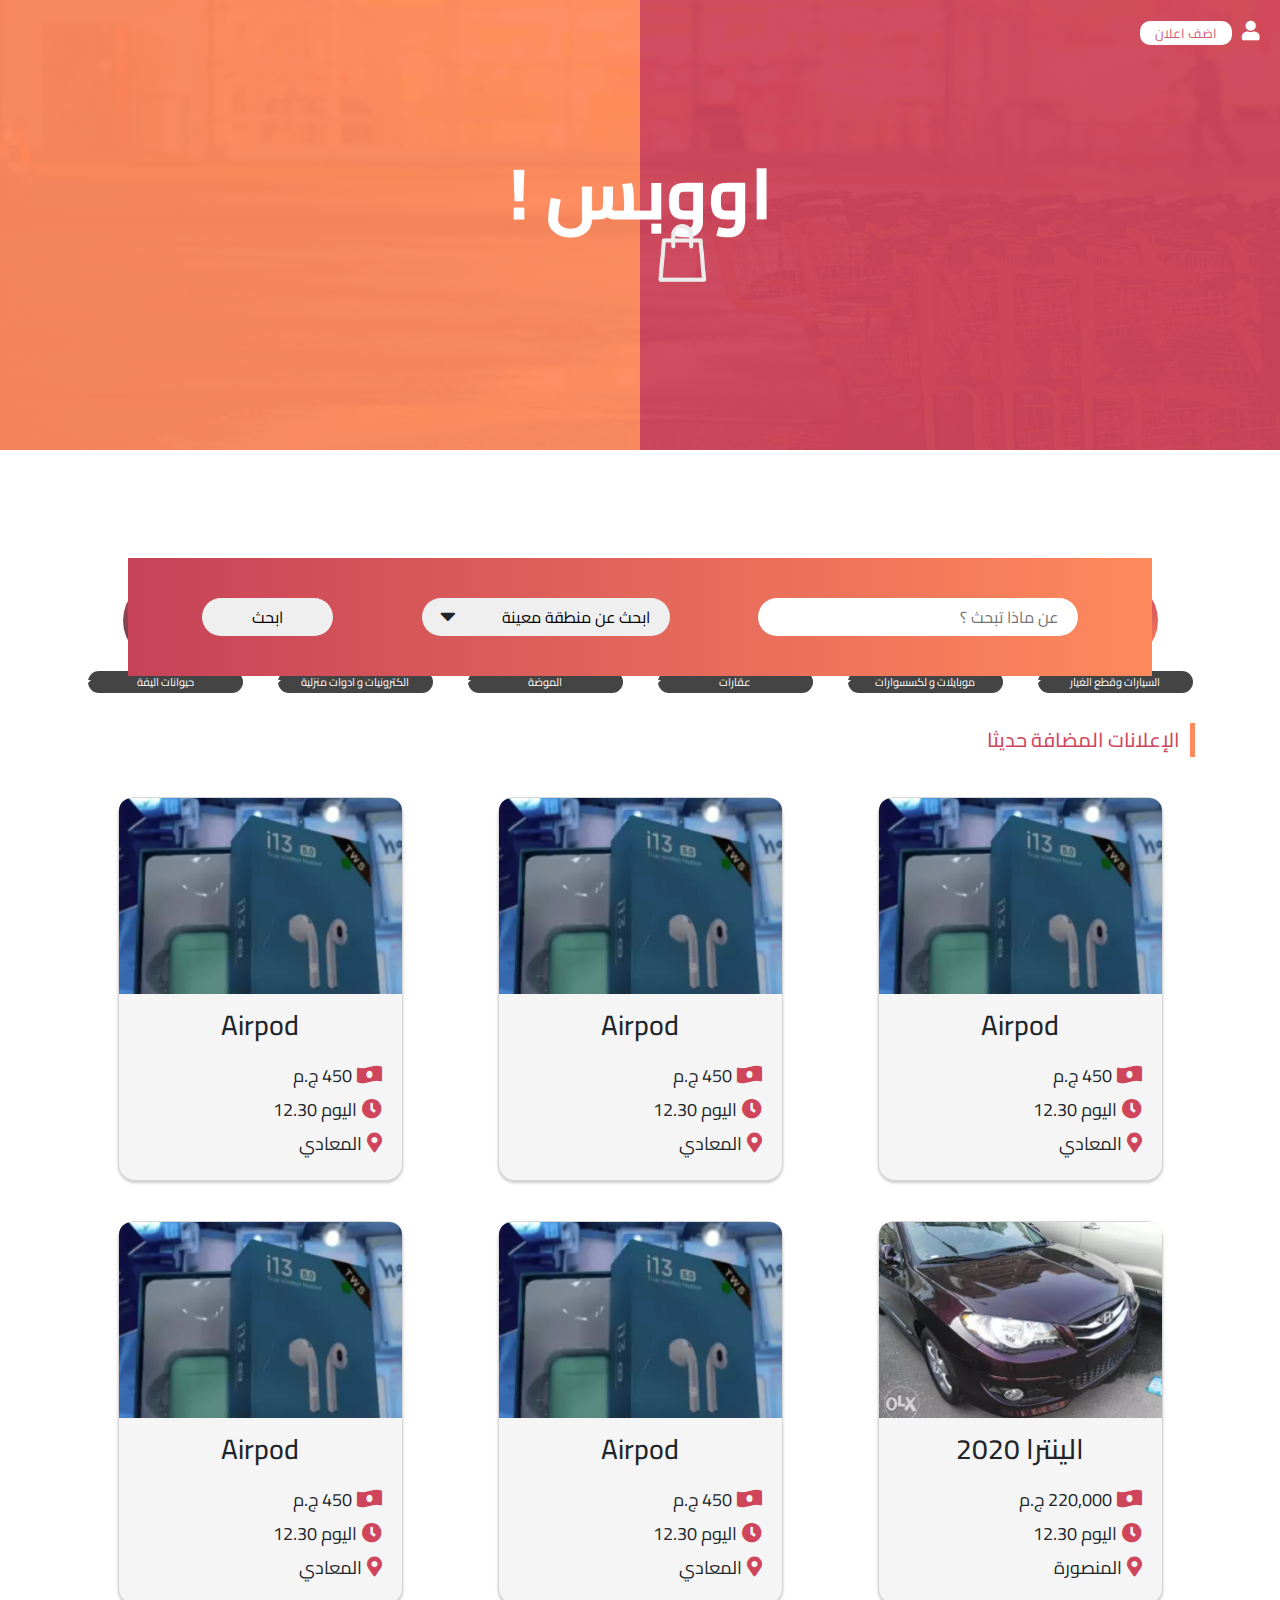
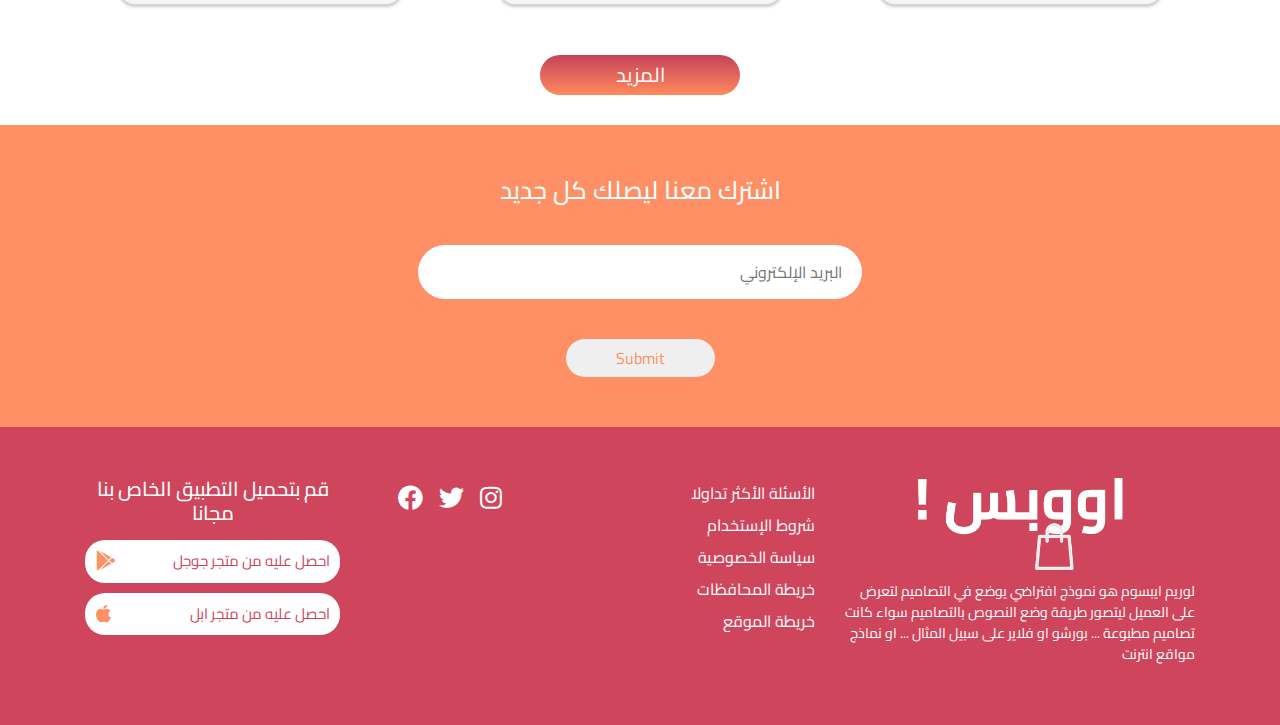
<file: index.html>
<!DOCTYPE html>
<html>
  <head>
    <meta charset="UTF-8">
    <meta name="viewport" content="width=device-width, initial-scale=1.0">
    <link rel="stylesheet" href="css/normalize.css">
    <link rel="stylesheet" href="css/all.css">
    <link rel="stylesheet" href="css/bootstrap.min.css">
    <link href="https://fonts.googleapis.com/css2?family=Cairo:wght@600&amp;display=swap" rel="stylesheet">
    <link rel="stylesheet" href="css/main.css">
    <title>Oops</title>
  </head>
  <body>
    <header>
      <div class="add-advertisement"><a href="login.html"><i class="fa fa-user"></i></a><a class="add-adver" href="add-advertisement.html">اضف اعلان</a></div>
      <div class="image-header"><a href="index.html"><img src="images/header-logo.png" alt="logo"></a></div>
    </header>
    <form>
      <div class="container">
        <div class="row div-form">
          <input class="first-input" type="text" placeholder="عن ماذا تبحث ؟">
          <div class="select-div">
            <select>
              <option value="0">ابحث عن منطقة معينة</option>
              <option value="1">1</option>
              <option value="2">2</option>
              <option value="3">3</option>
            </select><i class="fas fa-caret-down icone"></i>
          </div>
          <input class="search" type="submit" value="ابحث">
        </div>
      </div>
    </form>
    <div class="content padding-top">
      <div class="container">
        <div class="row">
          <div class="col-6 col-md-4 col-lg-2 box"><i class="fas fa-car"></i>
            <div class="dropdown">
              <button class="btn btn-secondary dropdown-toggle" type="button" id="dropdownMenu1" data-toggle="dropdown" aria-haspopup="true" aria-expanded="false">السيارات وقطع الغيار</button>
              <div class="dropdown-menu" aria-labelledby="dropdownMenu1"> <a class="dropdown-item" href="cars.html">السيارات</a><a class="dropdown-item" href="#!">Another action</a></div>
            </div>
          </div>
          <div class="col-6 col-md-4 col-lg-2 box"><i class="fas fa-mobile"></i>
            <div class="dropdown">
              <button class="btn btn-secondary dropdown-toggle" type="button" id="dropdownMenu1" data-toggle="dropdown" aria-haspopup="true" aria-expanded="false">موبايلات و لكسسوارات</button>
              <div class="dropdown-menu" aria-labelledby="dropdownMenu1"> <a class="dropdown-item" href="#!">Action</a><a class="dropdown-item" href="#!">Another action</a></div>
            </div>
          </div>
          <div class="col-6 col-md-4 col-lg-2 box"><i class="fas fa-building"></i>
            <div class="dropdown">
              <button class="btn btn-secondary dropdown-toggle" type="button" id="dropdownMenu1" data-toggle="dropdown" aria-haspopup="true" aria-expanded="false">عقارات</button>
              <div class="dropdown-menu" aria-labelledby="dropdownMenu1"> <a class="dropdown-item" href="#!">Action</a><a class="dropdown-item" href="#!">Another action</a></div>
            </div>
          </div>
          <div class="col-6 col-md-4 col-lg-2 box"><i class="fas fa-tshirt"></i>
            <div class="dropdown">
              <button class="btn btn-secondary dropdown-toggle" type="button" id="dropdownMenu1" data-toggle="dropdown" aria-haspopup="true" aria-expanded="false">الموضة</button>
              <div class="dropdown-menu" aria-labelledby="dropdownMenu1"> <a class="dropdown-item" href="#!">Action</a><a class="dropdown-item" href="#!">Another action</a></div>
            </div>
          </div>
          <div class="col-6 col-md-4 col-lg-2 box"><i class="fas fa-tv"></i>
            <div class="dropdown">
              <button class="btn btn-secondary dropdown-toggle" type="button" id="dropdownMenu1" data-toggle="dropdown" aria-haspopup="true" aria-expanded="false">الكترونيات و ادوات منزلية</button>
              <div class="dropdown-menu" aria-labelledby="dropdownMenu1"> <a class="dropdown-item" href="#!">Action</a><a class="dropdown-item" href="#!">Another action</a></div>
            </div>
          </div>
          <div class="col-6 col-md-4 col-lg-2 box"><i class="fas fa-paw"></i>
            <div class="dropdown">
              <button class="btn btn-secondary dropdown-toggle" type="button" id="dropdownMenu1" data-toggle="dropdown" aria-haspopup="true" aria-expanded="false">حيوانات اليفة</button>
              <div class="dropdown-menu" aria-labelledby="dropdownMenu1"> <a class="dropdown-item" href="#!">Action</a><a class="dropdown-item" href="#!">Another action</a></div>
            </div>
          </div>
        </div>
      </div>
    </div>
    <div class="ads">
      <div class="container">
        <h2 class="title">الإعلانات المضافة حديثا</h2>
        <div class="row justify-content-around">
          <div class="card col-9 col-md-5 col-lg-3"><a href="car-page-details.html"></a><img src="images/irpod.png" alt="irpod">
            <h3>airpod</h3>
            <ul>
              <li><i class="fas fa-money-bill-wave-alt"></i>450 ج.م</li>
              <li><i class="fas fa-clock"></i>اليوم 12.30</li>
              <li><i class="fas fa-map-marker-alt"></i>المعادي</li>
            </ul>
          </div>
          <div class="card col-9 col-md-5 col-lg-3"><a href="car-page-details.html"></a><img src="images/irpod.png" alt="irpod">
            <h3>airpod</h3>
            <ul>
              <li><i class="fas fa-money-bill-wave-alt"></i>450 ج.م</li>
              <li><i class="fas fa-clock"></i>اليوم 12.30</li>
              <li><i class="fas fa-map-marker-alt"></i>المعادي</li>
            </ul>
          </div>
          <div class="card col-9 col-md-5 col-lg-3"><a href="car-page-details.html"></a><img src="images/irpod.png" alt="irpod">
            <h3>airpod</h3>
            <ul>
              <li><i class="fas fa-money-bill-wave-alt"></i>450 ج.م</li>
              <li><i class="fas fa-clock"></i>اليوم 12.30</li>
              <li><i class="fas fa-map-marker-alt"></i>المعادي</li>
            </ul>
          </div>
          <div class="card col-9 col-md-5 col-lg-3"><a href="car-page-details.html"></a><img src="images/ds.png" alt="irpod">
            <h3>الينترا 2020</h3>
            <ul>
              <li><i class="fas fa-money-bill-wave-alt"></i>220,000 ج.م</li>
              <li><i class="fas fa-clock"></i>اليوم 12.30</li>
              <li><i class="fas fa-map-marker-alt"></i>المنصورة</li>
            </ul>
          </div>
          <div class="card col-9 col-md-5 col-lg-3"><a href="car-page-details.html"></a><img src="images/irpod.png" alt="irpod">
            <h3>airpod</h3>
            <ul>
              <li><i class="fas fa-money-bill-wave-alt"></i>450 ج.م</li>
              <li><i class="fas fa-clock"></i>اليوم 12.30</li>
              <li><i class="fas fa-map-marker-alt"></i>المعادي</li>
            </ul>
          </div>
          <div class="card col-9 col-md-5 col-lg-3"><a href="car-page-details.html"></a><img src="images/irpod.png" alt="irpod">
            <h3>airpod</h3>
            <ul>
              <li><i class="fas fa-money-bill-wave-alt"></i>450 ج.م</li>
              <li><i class="fas fa-clock"></i>اليوم 12.30</li>
              <li><i class="fas fa-map-marker-alt"></i>المعادي</li>
            </ul>
          </div>
        </div><a class="button1" href="#">المزيد</a>
      </div>
    </div>
    <div class="subscribe">
      <div class="container">
        <h2>اشترك معنا ليصلك كل جديد</h2>
        <input class="email" type="email" placeholder="البريد الإلكتروني">
        <input class="send" type="submit">
      </div>
    </div>
    <div class="contact-us">
      <div class="container">
        <div class="row text-center text-lg-left">
          <div class="col-6 col-lg-4">
            <div class="image"><img src="images/header-logo.png" alt="logo"></div>
            <p>لوريم ايبسوم هو نموذج افتراضي يوضع في التصاميم لتعرض على العميل ليتصور طريقة وضع النصوص بالتصاميم سواء كانت تصاميم مطبوعة ... بورشو او فلاير على سبيل المثال ... او نماذج مواقع انترنت</p>
          </div>
          <div class="col-6 col-lg-3">
            <ul>
              <li><a href="#">الأسئلة الأكثر تداولا</a></li>
              <li><a href="#">شروط الإستخدام</a></li>
              <li><a href="#">سياسة الخصوصية</a></li>
              <li><a href="#">خريطة المحافظات</a></li>
              <li><a href="#">خريطة الموقع</a></li>
            </ul>
          </div>
          <div class="col-12 col-lg-2 text-center"><a href="#"><i class="fab fa-instagram icon"></i></a><a href="#"><i class="fab fa-twitter icon"></i></a><a href="#"><i class="fab fa-facebook icon"></i></a></div>
          <div class="col-12 col-lg-3">
            <h3>قم بتحميل التطبيق الخاص بنا مجانا</h3><a class="get-app" href="#">احصل عليه من متجر جوجل<i class="fab fa-google-play"></i></a><a class="get-app" href="#">احصل عليه من متجر ابل<i class="fab fa-apple"></i></a>
          </div>
        </div>
      </div>
    </div>
    <script src="https://cdnjs.cloudflare.com/ajax/libs/jquery/3.5.0/jquery.min.js" integrity="sha256-xNzN2a4ltkB44Mc/Jz3pT4iU1cmeR0FkXs4pru/JxaQ=" crossorigin="anonymous"></script>
    <script src="js/popper.min.js"></script>
    <script src="js/bootstrap.min.js"></script>
    <script src="js/jquery-1.11.2.min.js"></script>
    <script src="js/main.js"></script>
  </body>
</html>
</file>
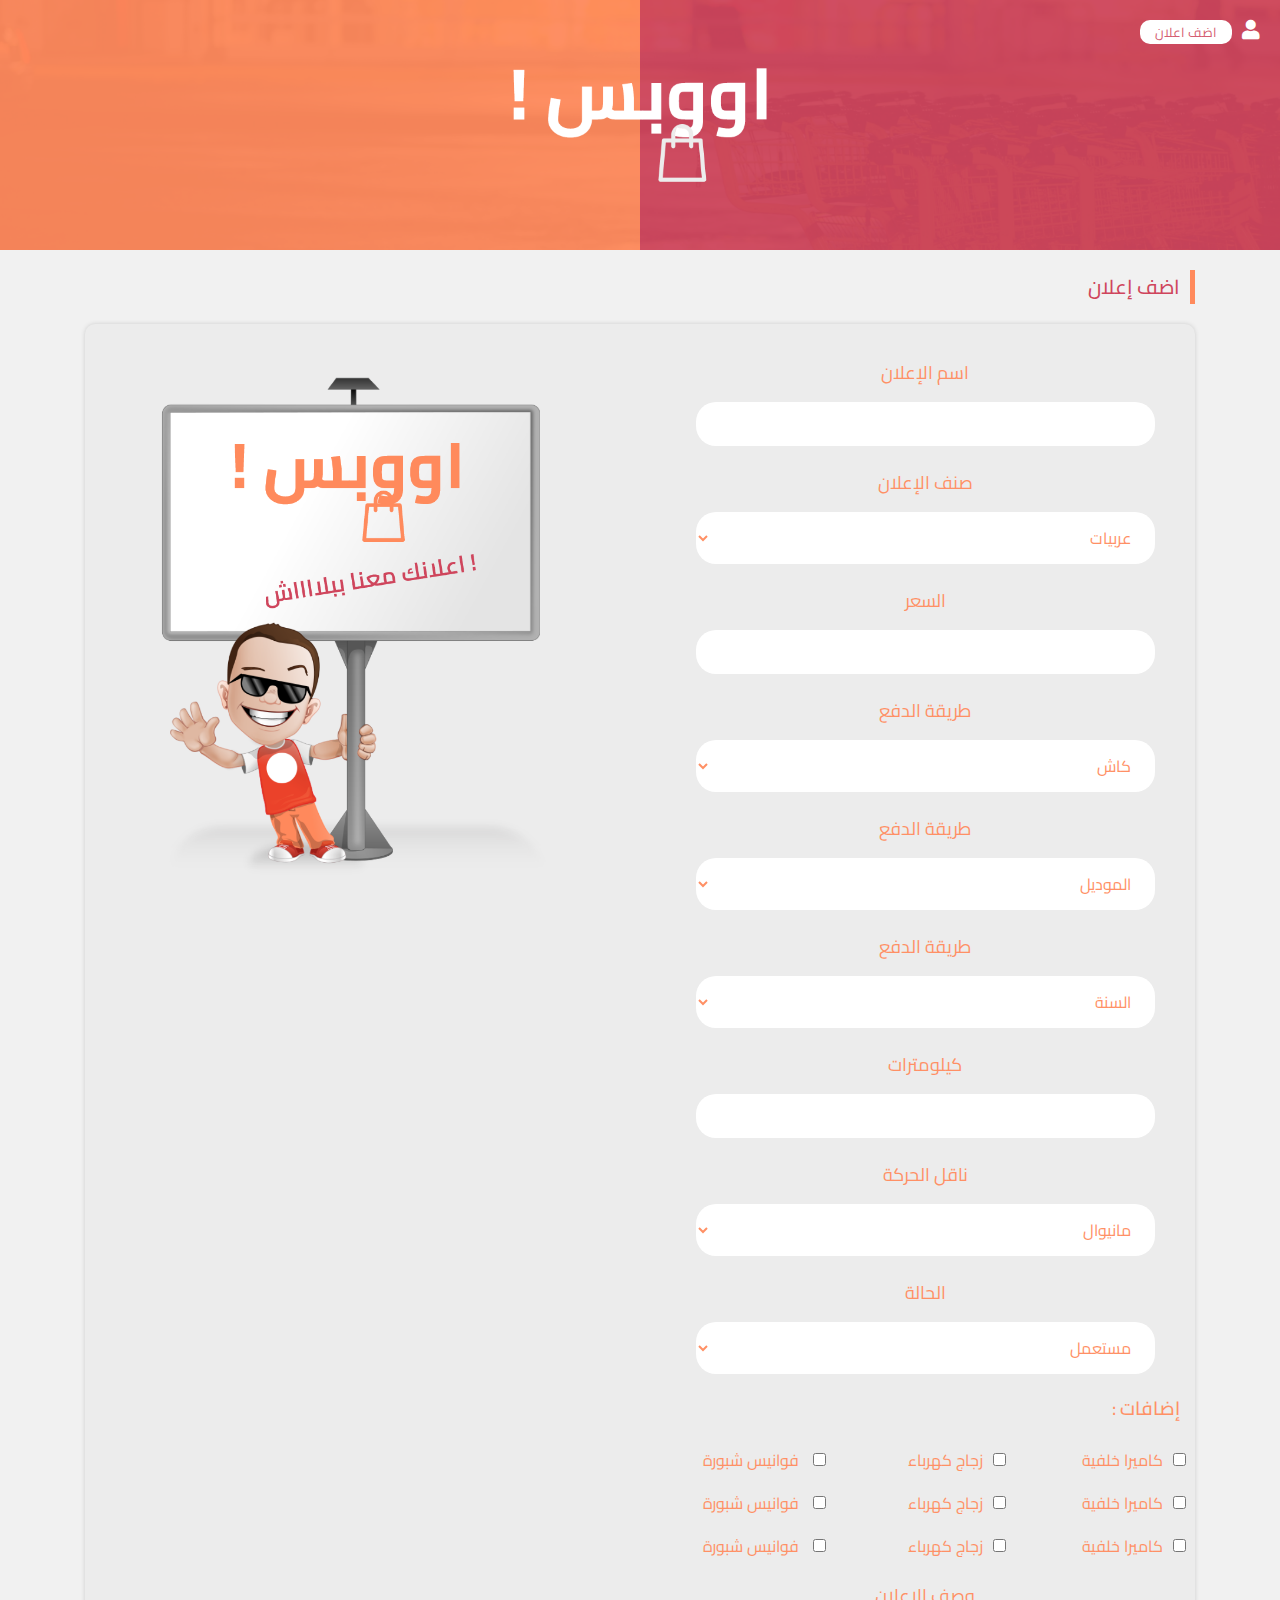
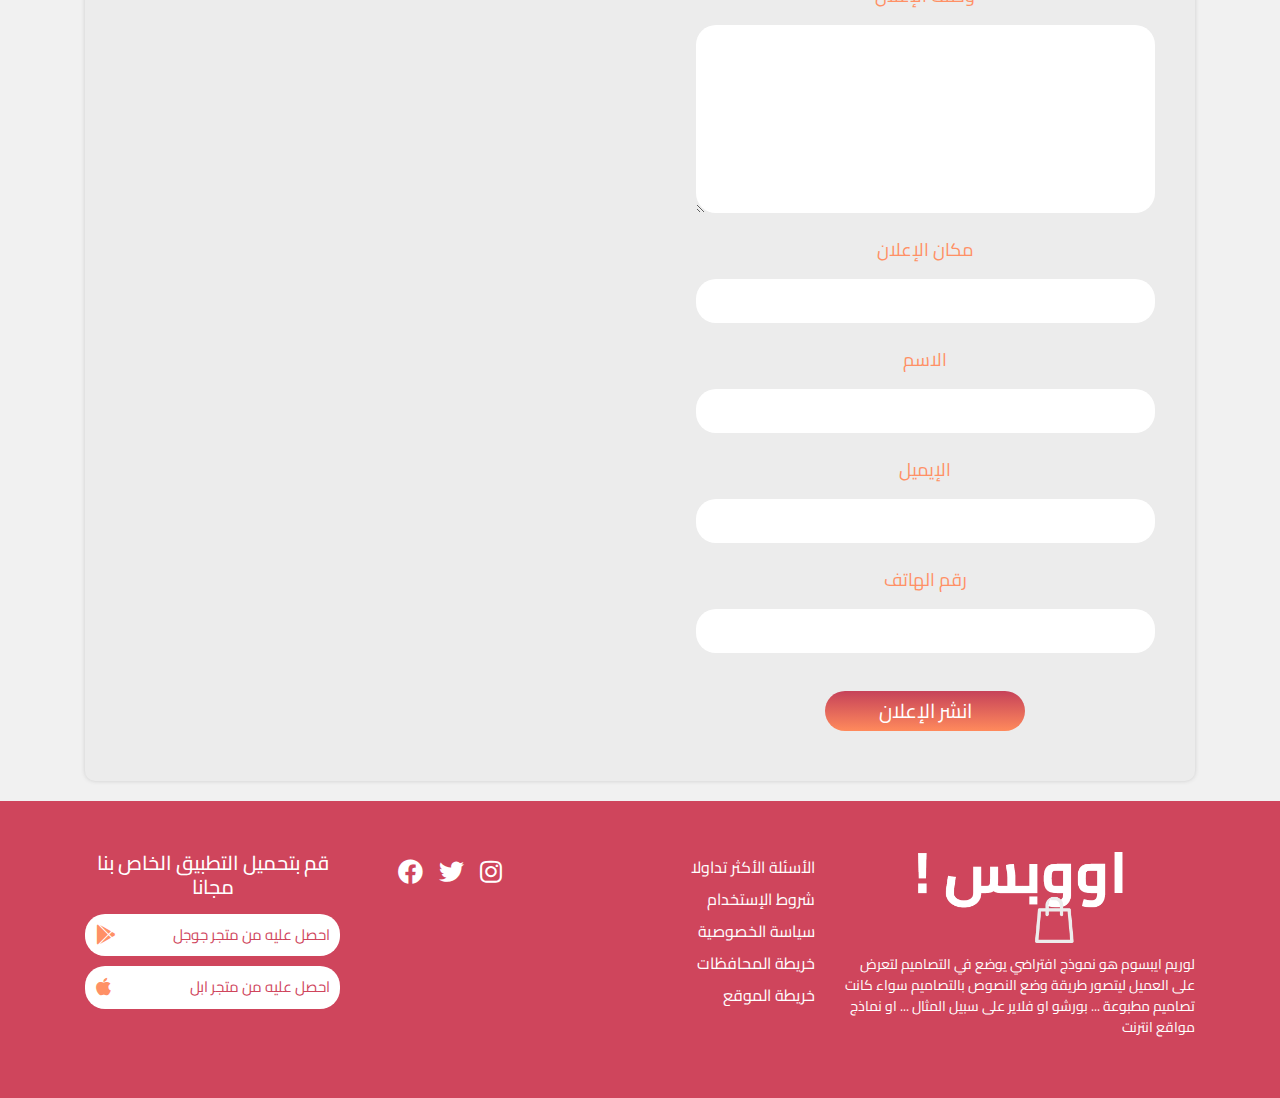
<file: add-advertisement.html>
<html>
  <head>
    <title>Add Advertisement</title>
    <meta charset="UTF-8"/>
    <meta name="viewport" content="width=device-width, initial-scale=1.0"/>
    <link rel="stylesheet" href="css/normalize.css"/>
    <link rel="stylesheet" href="css/all.css"/>
    <link rel="stylesheet" href="css/bootstrap.min.css"/>
    <link href="https://fonts.googleapis.com/css2?family=Cairo:wght@600&amp;display=swap" rel="stylesheet"/>
    <link rel="stylesheet" href="css/main.css"/>
  </head>
  <body>
    <header class="header2">
      <div class="add-advertisement"><a href="login.html"><i class="fa fa-user"></i></a><a class="add-adver" href="add-advertisement.html">اضف اعلان</a></div>
      <div class="image-header"><a href="index.html"><img src="images/header-logo.png" alt="logo"/></a></div>
    </header>
    <div class="add-advert">
      <div class="container">
        <h2 class="title">اضف إعلان</h2>
        <div class="box">
          <div class="row">
            <div class="col-12 col-lg-6 text-center">
              <label>اسم الإعلان</label>
              <input class="input-t" type="text"/>
              <label>صنف الإعلان</label>
              <select>
                <option value="1">عربيات</option>
                <option value="2">سماعات</option>
                <option value="3">هواتف</option>
              </select>
              <label>السعر</label>
              <input class="input-t" type="text"/>
              <label>طريقة الدفع</label>
              <select>
                <option value="1">كاش</option>
                <option value="2">2</option>
                <option value="3">3</option>
              </select>
              <label>طريقة الدفع</label>
              <select>
                <option value="1">الموديل</option>
                <option value="2">2</option>
                <option value="3">3</option>
              </select>
              <label>طريقة الدفع</label>
              <select>
                <option value="1">السنة</option>
                <option value="2">2</option>
                <option value="3">3</option>
              </select>
              <label>كيلومترات</label>
              <input class="input-t" type="text"/>
              <label>ناقل الحركة</label>
              <select>
                <option value="1">مانيوال</option>
                <option value="2">2</option>
                <option value="3">3</option>
              </select>
              <label> الحالة</label>
              <select>
                <option value="1">مستعمل</option>
                <option value="2">2</option>
                <option value="3">3</option>
              </select>
              <h4>إضافات :</h4>
              <div class="up-checkbox">
                <div class="checkbox">
                  <input type="checkbox"/><span>كاميرا خلفية</span>
                </div>
                <div class="checkbox">
                  <input type="checkbox"/><span>زجاج كهرباء</span>
                </div>
                <div class="checkbox">
                  <input type="checkbox"/><span> فوانيس شبورة</span>
                </div>
                <div class="checkbox">
                  <input type="checkbox"/><span>كاميرا خلفية</span>
                </div>
                <div class="checkbox">
                  <input type="checkbox"/><span>زجاج كهرباء</span>
                </div>
                <div class="checkbox">
                  <input type="checkbox"/><span> فوانيس شبورة</span>
                </div>
                <div class="checkbox">
                  <input type="checkbox"/><span>كاميرا خلفية</span>
                </div>
                <div class="checkbox">
                  <input type="checkbox"/><span>زجاج كهرباء</span>
                </div>
                <div class="checkbox">
                  <input type="checkbox"/><span> فوانيس شبورة</span>
                </div>
              </div>
              <label>وصف الإعلان</label>
              <textarea cols="30" rows="7"></textarea>
              <label>مكان الإعلان </label>
              <input class="input-t" type="text"/>
              <label>الاسم </label>
              <input class="input-t" type="text"/>
              <label>الإيميل </label>
              <input class="input-t" type="text"/>
              <label>رقم الهاتف </label>
              <input class="input-t" type="text"/>
              <input class="submit button1" type="submit" value="انشر الإعلان"/>
            </div>
            <div class="col-10 col-lg-6 image"><img src="images/Group 33.png" alt="image"/></div>
          </div>
        </div>
      </div>
    </div>
    <div class="contact-us">
      <div class="container">
        <div class="row text-center text-lg-left">
          <div class="col-6 col-lg-4">
            <div class="image"><img src="images/header-logo.png" alt="logo"/></div>
            <p>لوريم ايبسوم هو نموذج افتراضي يوضع في التصاميم لتعرض على العميل ليتصور طريقة وضع النصوص بالتصاميم سواء كانت تصاميم مطبوعة ... بورشو او فلاير على سبيل المثال ... او نماذج مواقع انترنت</p>
          </div>
          <div class="col-6 col-lg-3">
            <ul>
              <li><a href="#">الأسئلة الأكثر تداولا</a></li>
              <li><a href="#">شروط الإستخدام</a></li>
              <li><a href="#">سياسة الخصوصية</a></li>
              <li><a href="#">خريطة المحافظات</a></li>
              <li><a href="#">خريطة الموقع</a></li>
            </ul>
          </div>
          <div class="col-12 col-lg-2 text-center"><a href="#"><i class="fab fa-instagram icon"></i></a><a href="#"><i class="fab fa-twitter icon"></i></a><a href="#"><i class="fab fa-facebook icon"></i></a></div>
          <div class="col-12 col-lg-3">
            <h3>قم بتحميل التطبيق الخاص بنا مجانا</h3><a class="get-app" href="#">احصل عليه من متجر جوجل<i class="fab fa-google-play"></i></a><a class="get-app" href="#">احصل عليه من متجر ابل<i class="fab fa-apple"></i></a>
          </div>
        </div>
      </div>
    </div>
    <script src="https://cdnjs.cloudflare.com/ajax/libs/jquery/3.5.0/jquery.min.js" integrity="sha256-xNzN2a4ltkB44Mc/Jz3pT4iU1cmeR0FkXs4pru/JxaQ=" crossorigin="anonymous"></script>
    <script src="js/popper.min.js"></script>
    <script src="js/bootstrap.min.js"></script>
    <script src="js/jquery-1.11.2.min.js"></script>
    <script src="js/main.js"></script>
  </body>
</html>
</file>
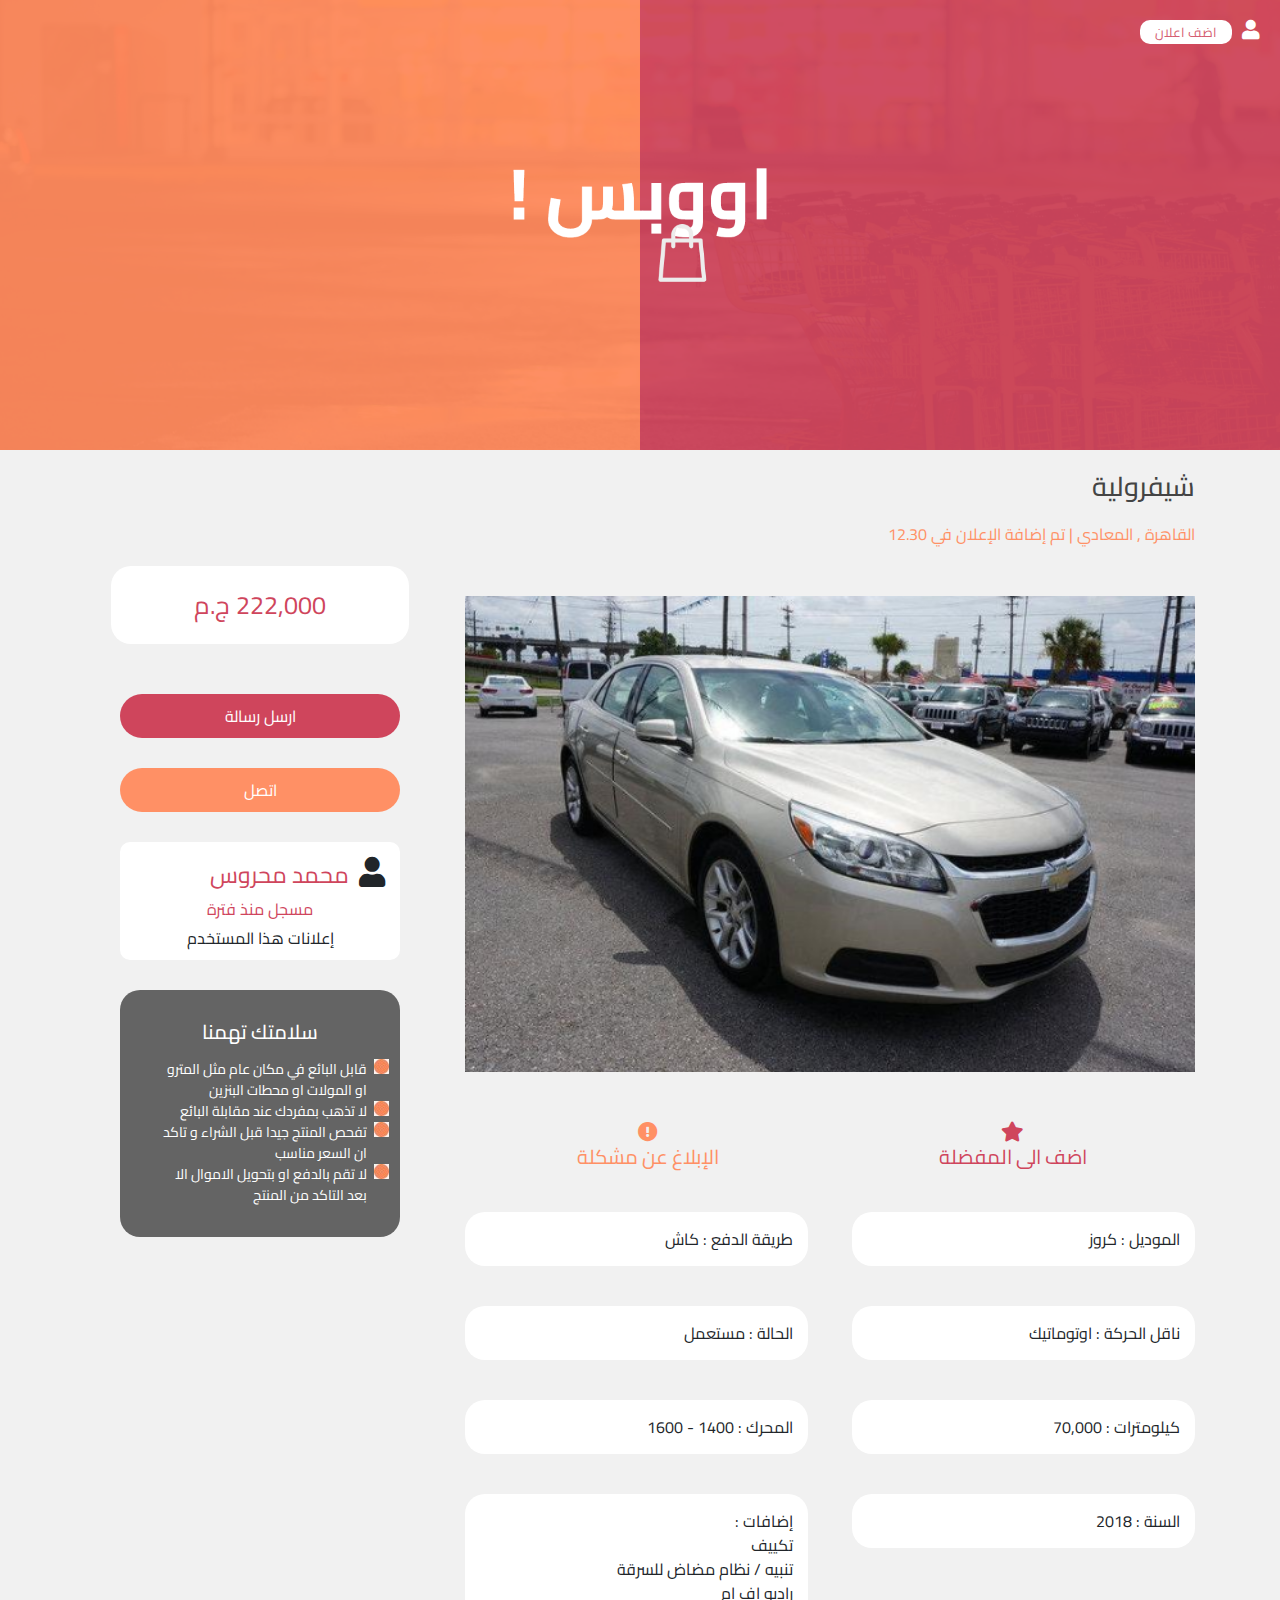
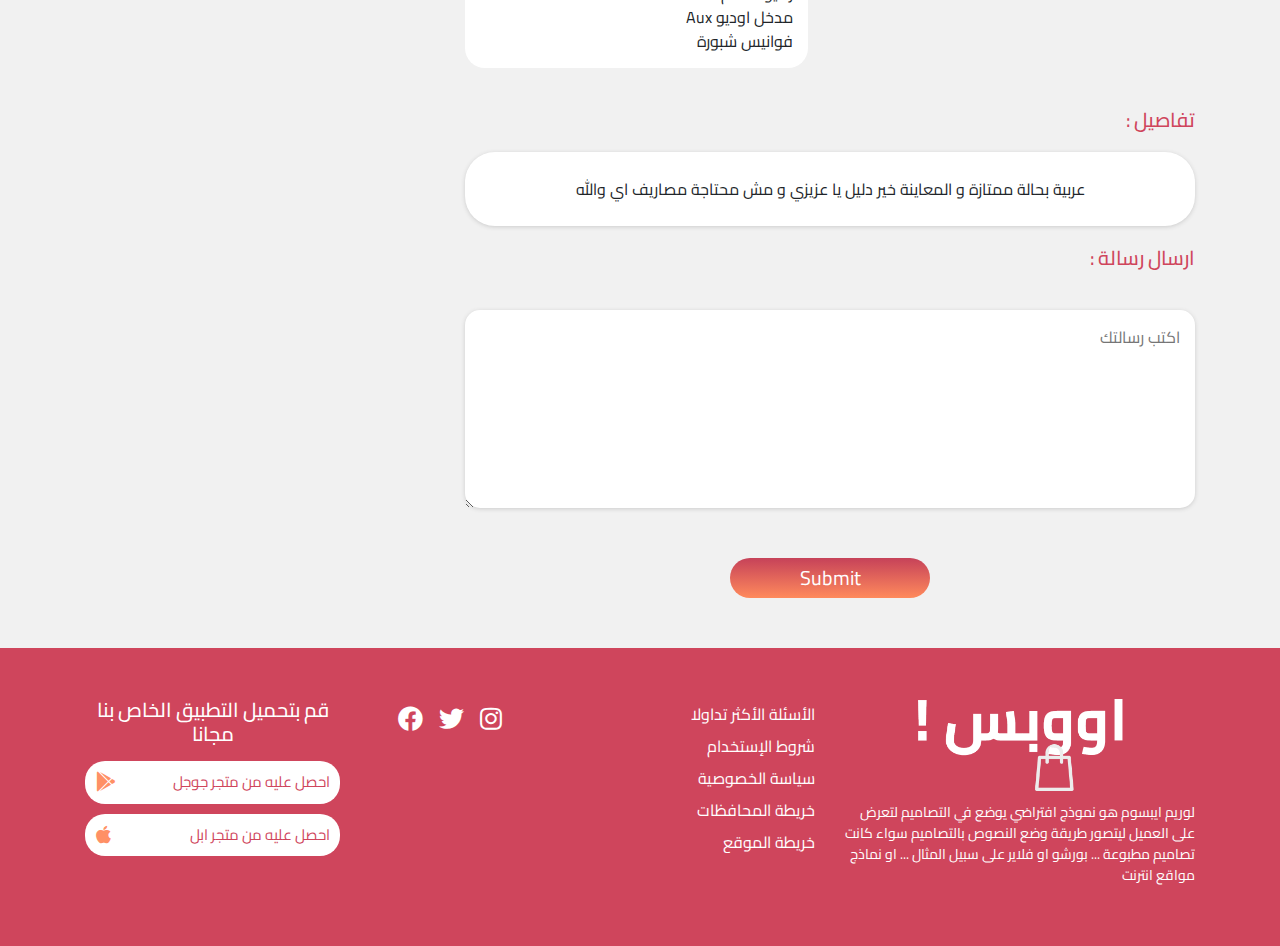
<file: car-page-details.html>
<html>
  <head>
    <title>Car Details</title>
    <meta charset="UTF-8"/>
    <meta name="viewport" content="width=device-width, initial-scale=1.0"/>
    <link rel="stylesheet" href="css/normalize.css"/>
    <link rel="stylesheet" href="css/all.css"/>
    <link rel="stylesheet" href="css/bootstrap.min.css"/>
    <link href="https://fonts.googleapis.com/css2?family=Cairo:wght@600&amp;display=swap" rel="stylesheet"/>
    <link rel="stylesheet" href="css/main.css"/>
  </head>
  <body>
    <header>
      <div class="add-advertisement"><a href="login.html"><i class="fa fa-user"></i></a><a class="add-adver" href="add-advertisement.html">اضف اعلان</a></div>
      <div class="image-header"><a href="index.html"><img src="images/header-logo.png" alt="logo"/></a></div>
    </header>
    <div class="details">
      <div class="container">
        <h2>شيفرولية</h2><span class="child-details">القاهرة , المعادي | تم إضافة الإعلان في 12.30</span>
        <div class="row">
          <div class="col-12 col-lg-8">
            <div class="image">
              <div class="overlay"></div><img src="images/2.png" alt="car"/>
            </div>
            <div class="add"><span> <i class="fas fa-star"></i>اضف الى المفضلة</span><span> <i class="fas fa-exclamation-circle"></i>الإبلاغ عن مشكلة</span></div>
            <div class="main-details"><span>الموديل : كروز</span><span>طريقة الدفع : كاش</span><span>ناقل الحركة : اوتوماتيك</span><span>الحالة : مستعمل</span><span>كيلومترات : 70,000</span><span>المحرك : 1400 - 1600</span><span class="max">السنة : 2018</span><span>إضافات : <br/>تكييف<br/>تنبيه / نظام مضاض للسرقة<br/>راديو اف ام<br/>مدخل اوديو aux<br/>فوانيس شبورة</span></div>
            <h3>تفاصيل :</h3>
            <p>عربية بحالة ممتازة و المعاينة خير دليل يا عزيزي و مش محتاجة مصاريف اي والله</p>
            <h3>ارسال رسالة :</h3>
            <textarea cols="30" rows="7" placeholder="اكتب رسالتك"></textarea>
            <input class="button1" type="submit"/>
          </div>
          <div class="col-12 col-lg-4 sidebar"><span class="price">222,000 ج.م</span><a href="#">ارسل رسالة</a><a href="#">اتصل</a>
            <div class="box1"><i class="fas fa-user"></i><span>محمد محروس</span><span>مسجل منذ فترة</span><span>إعلانات هذا المستخدم</span></div>
            <div class="box2">
              <h4>سلامتك تهمنا</h4>
              <ul>
                <li>قابل البائع في مكان عام مثل المترو او المولات او محطات البنزين</li>
                <li>لا تذهب بمفردك عند مقابلة البائع</li>
                <li>تفحص المنتج جيدا قبل الشراء و تاكد ان السعر مناسب</li>
                <li>لا تقم بالدفع او بتحويل الاموال الا بعد التاكد من المنتج</li>
              </ul>
            </div>
          </div>
        </div>
      </div>
    </div>
    <div class="contact-us">
      <div class="container">
        <div class="row text-center text-lg-left">
          <div class="col-6 col-lg-4">
            <div class="image"><img src="images/header-logo.png" alt="logo"/></div>
            <p>لوريم ايبسوم هو نموذج افتراضي يوضع في التصاميم لتعرض على العميل ليتصور طريقة وضع النصوص بالتصاميم سواء كانت تصاميم مطبوعة ... بورشو او فلاير على سبيل المثال ... او نماذج مواقع انترنت</p>
          </div>
          <div class="col-6 col-lg-3">
            <ul>
              <li><a href="#">الأسئلة الأكثر تداولا</a></li>
              <li><a href="#">شروط الإستخدام</a></li>
              <li><a href="#">سياسة الخصوصية</a></li>
              <li><a href="#">خريطة المحافظات</a></li>
              <li><a href="#">خريطة الموقع</a></li>
            </ul>
          </div>
          <div class="col-12 col-lg-2 text-center"><a href="#"><i class="fab fa-instagram icon"></i></a><a href="#"><i class="fab fa-twitter icon"></i></a><a href="#"><i class="fab fa-facebook icon"></i></a></div>
          <div class="col-12 col-lg-3">
            <h3>قم بتحميل التطبيق الخاص بنا مجانا</h3><a class="get-app" href="#">احصل عليه من متجر جوجل<i class="fab fa-google-play"></i></a><a class="get-app" href="#">احصل عليه من متجر ابل<i class="fab fa-apple"></i></a>
          </div>
        </div>
      </div>
    </div>
    <script src="https://cdnjs.cloudflare.com/ajax/libs/jquery/3.5.0/jquery.min.js" integrity="sha256-xNzN2a4ltkB44Mc/Jz3pT4iU1cmeR0FkXs4pru/JxaQ=" crossorigin="anonymous"></script>
    <script src="js/popper.min.js"></script>
    <script src="js/bootstrap.min.js"></script>
    <script src="js/jquery-1.11.2.min.js"></script>
    <script src="js/main.js"></script>
  </body>
</html>
</file>
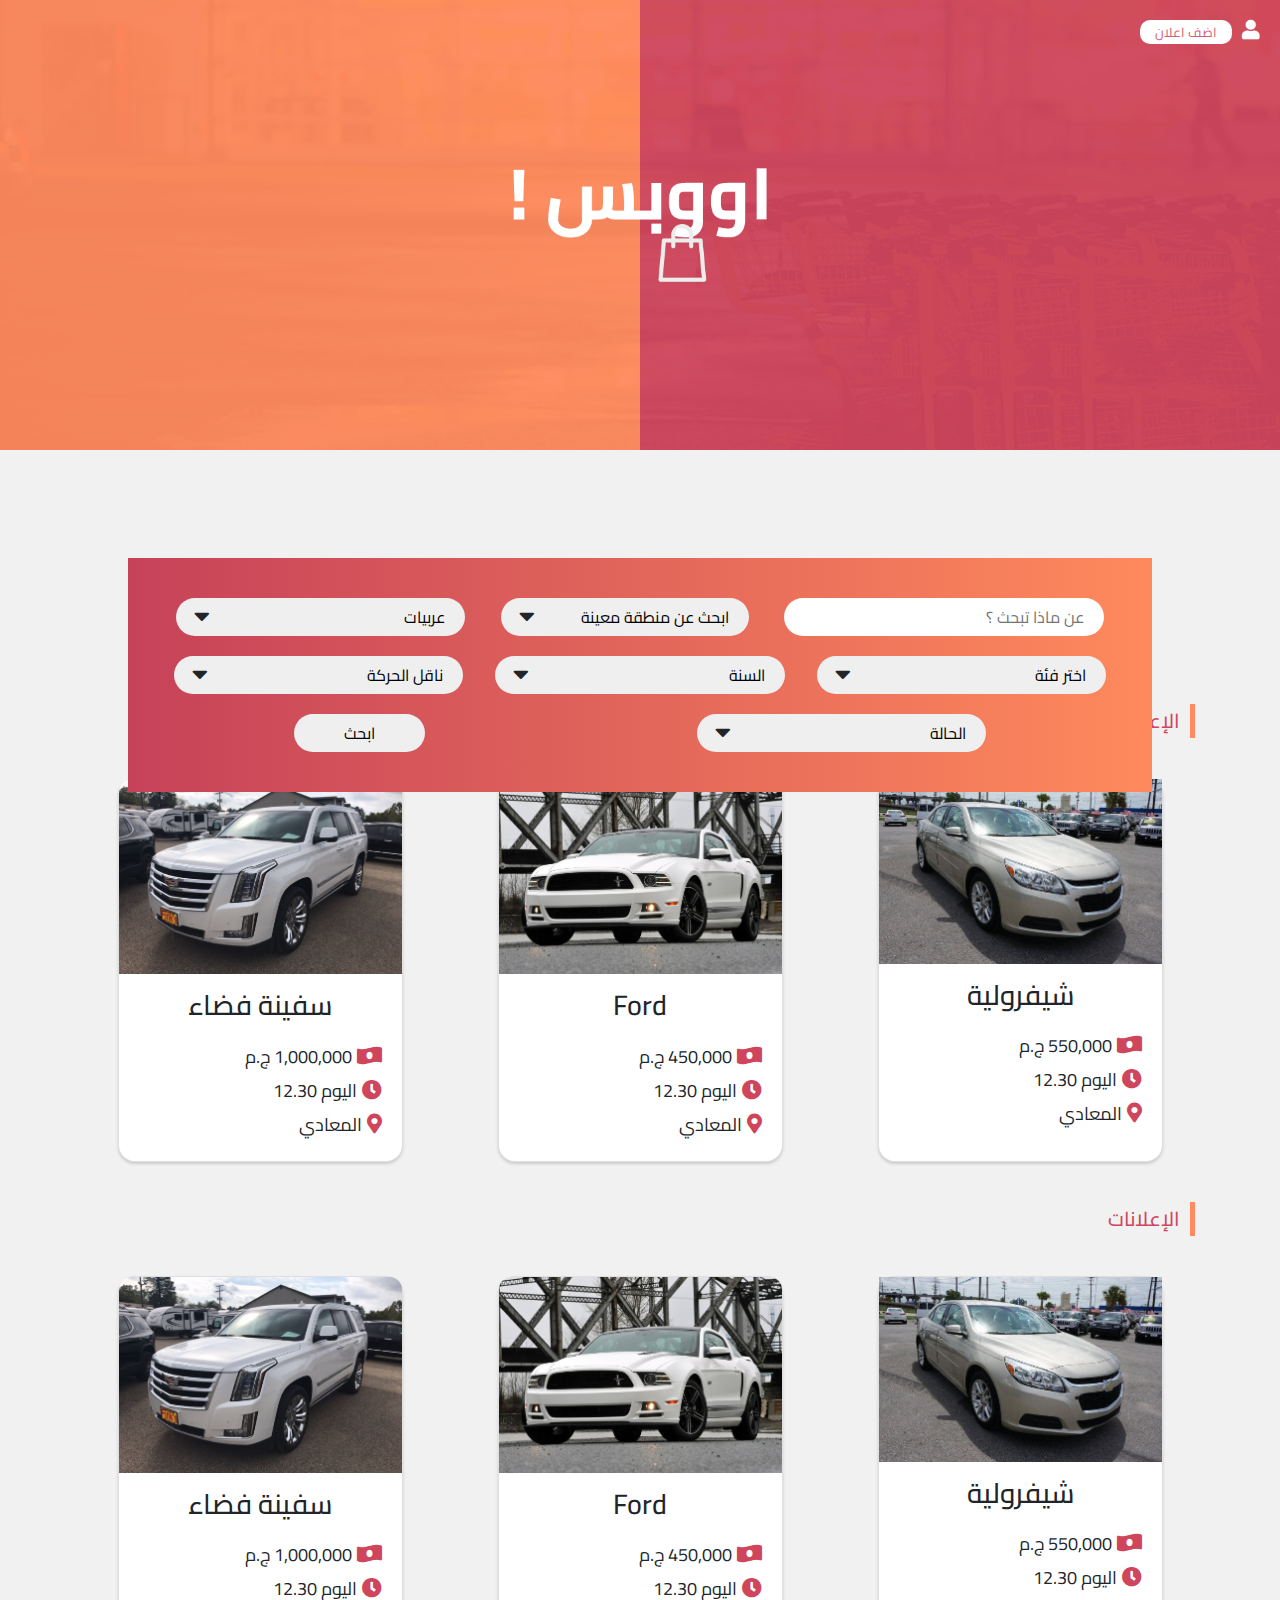
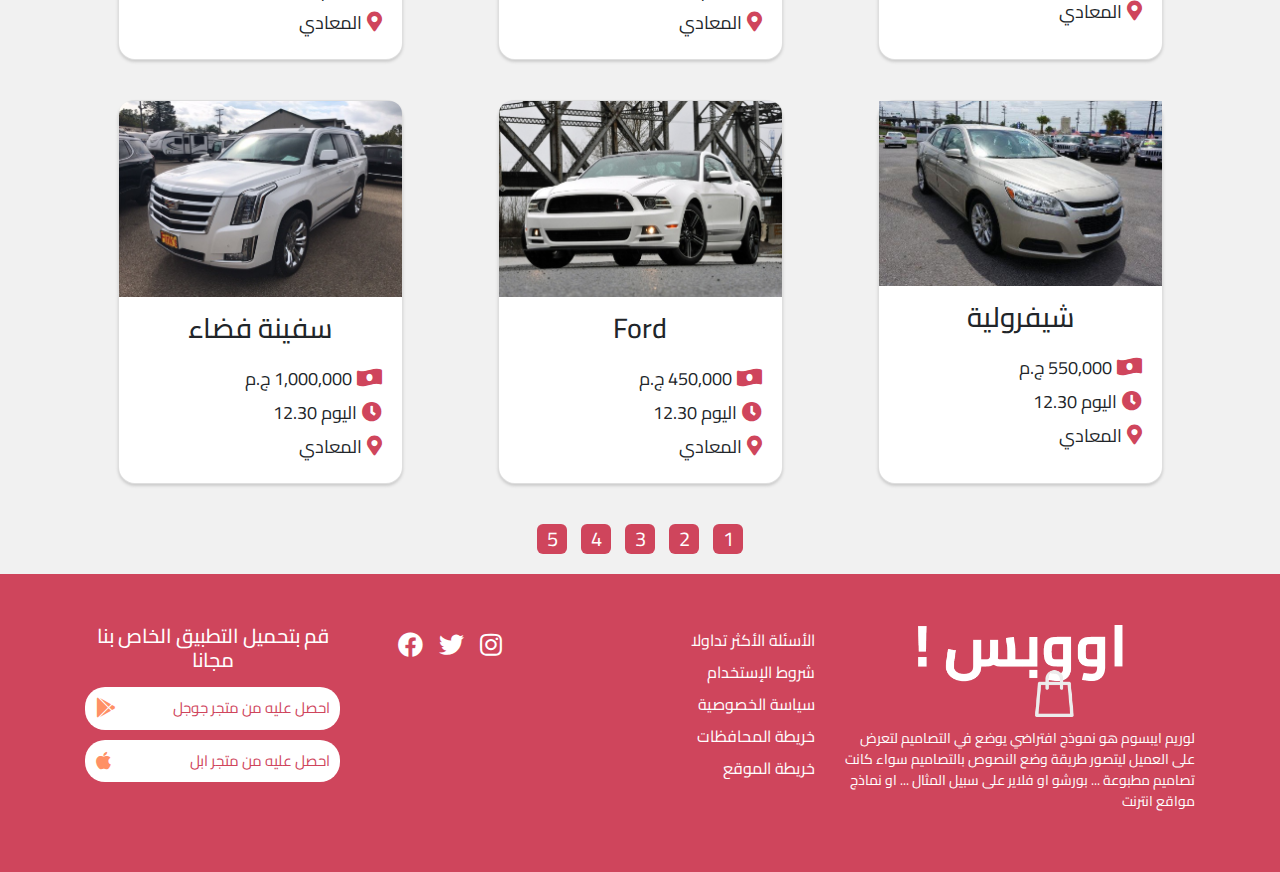
<file: cars.html>
<html>
  <head>
    <title>Cars</title>
    <meta charset="UTF-8"/>
    <meta name="viewport" content="width=device-width, initial-scale=1.0"/>
    <link rel="stylesheet" href="css/normalize.css"/>
    <link rel="stylesheet" href="css/all.css"/>
    <link rel="stylesheet" href="css/bootstrap.min.css"/>
    <link href="https://fonts.googleapis.com/css2?family=Cairo:wght@600&amp;display=swap" rel="stylesheet"/>
    <link rel="stylesheet" href="css/main.css"/>
  </head>
  <body>
    <header>
      <div class="add-advertisement"><a href="login.html"><i class="fa fa-user"></i></a><a class="add-adver" href="add-advertisement.html">اضف اعلان</a></div>
      <div class="image-header"><a href="index.html"><img src="images/header-logo.png" alt="logo"/></a></div>
    </header>
    <form>
      <div class="container">
        <div class="row div-form div-form2">
          <input class="first-input max-wid" type="text" placeholder="عن ماذا تبحث ؟"/>
          <div class="select-div  max-wid">
            <select>
              <option value="0">ابحث عن منطقة معينة</option>
              <option value="1">1</option>
              <option value="2">2</option>
              <option value="3">3</option>
            </select><i class="fas fa-caret-down icone"></i>
          </div>
          <div class="select-div select-div2">
            <select>
              <option value="0">عربيات</option>
              <option value="1">1</option>
              <option value="2">2</option>
              <option value="3">3</option>
            </select><i class="fas fa-caret-down icone"></i>
          </div>
          <div class="select-div select-div2">
            <select>
              <option value="0">اختر فئة</option>
              <option value="1">1</option>
              <option value="2">2</option>
              <option value="3">3</option>
            </select><i class="fas fa-caret-down icone"></i>
          </div>
          <div class="select-div select-div2">
            <select>
              <option value="0">السنة</option>
              <option value="1">1</option>
              <option value="2">2</option>
              <option value="3">3</option>
            </select><i class="fas fa-caret-down icone"></i>
          </div>
          <div class="select-div select-div2">
            <select>
              <option value="0">ناقل الحركة</option>
              <option value="1">1</option>
              <option value="2">2</option>
              <option value="3">3</option>
            </select><i class="fas fa-caret-down icone"></i>
          </div>
          <div class="select-div select-div2">
            <select>
              <option value="0">الحالة</option>
              <option value="1">1</option>
              <option value="2">2</option>
              <option value="3">3</option>
            </select><i class="fas fa-caret-down icone"></i>
          </div>
          <input class="search" type="submit" value="ابحث"/>
        </div>
      </div>
    </form>
    <div class="cars padding-top">
      <div class="container">
        <h2 class="title">الإعلانات المميزة</h2>
        <div class="row justify-content-around">
          <div class="card col-9 col-md-5 col-lg-3"><a href="car-page-details.html"></a><img src="images/2.png" alt="irpod"/>
            <h3>شيفرولية</h3>
            <ul>
              <li><i class="fas fa-money-bill-wave-alt"></i>550,000 ج.م</li>
              <li><i class="fas fa-clock"></i>اليوم 12.30</li>
              <li><i class="fas fa-map-marker-alt"></i>المعادي</li>
            </ul>
          </div>
          <div class="card col-9 col-md-5 col-lg-3"><a href="car-page-details.html"></a><img src="images/1.png" alt="irpod"/>
            <h3>ford</h3>
            <ul>
              <li><i class="fas fa-money-bill-wave-alt"></i>450,000 ج.م</li>
              <li><i class="fas fa-clock"></i>اليوم 12.30</li>
              <li><i class="fas fa-map-marker-alt"></i>المعادي</li>
            </ul>
          </div>
          <div class="card col-9 col-md-5 col-lg-3"><a href="car-page-details.html"></a><img src="images/3.png" alt="irpod"/>
            <h3>سفينة فضاء</h3>
            <ul>
              <li><i class="fas fa-money-bill-wave-alt"></i>1,000,000 ج.م</li>
              <li><i class="fas fa-clock"></i>اليوم 12.30</li>
              <li><i class="fas fa-map-marker-alt"></i>المعادي</li>
            </ul>
          </div>
        </div>
      </div>
      <div class="container">
        <h2 class="title">الإعلانات</h2>
        <div class="row justify-content-around">
          <div class="card col-9 col-md-5 col-lg-3"><a href="car-page-details.html"></a><img src="images/2.png" alt="irpod"/>
            <h3>شيفرولية</h3>
            <ul>
              <li><i class="fas fa-money-bill-wave-alt"></i>550,000 ج.م</li>
              <li><i class="fas fa-clock"></i>اليوم 12.30</li>
              <li><i class="fas fa-map-marker-alt"></i>المعادي</li>
            </ul>
          </div>
          <div class="card col-9 col-md-5 col-lg-3"><a href="car-page-details.html"></a><img src="images/1.png" alt="irpod"/>
            <h3>ford</h3>
            <ul>
              <li><i class="fas fa-money-bill-wave-alt"></i>450,000 ج.م</li>
              <li><i class="fas fa-clock"></i>اليوم 12.30</li>
              <li><i class="fas fa-map-marker-alt"></i>المعادي</li>
            </ul>
          </div>
          <div class="card col-9 col-md-5 col-lg-3"><a href="car-page-details.html"></a><img src="images/3.png" alt="irpod"/>
            <h3>سفينة فضاء</h3>
            <ul>
              <li><i class="fas fa-money-bill-wave-alt"></i>1,000,000 ج.م</li>
              <li><i class="fas fa-clock"></i>اليوم 12.30</li>
              <li><i class="fas fa-map-marker-alt"></i>المعادي</li>
            </ul>
          </div>
          <div class="card col-9 col-md-5 col-lg-3"><a href="car-page-details.html"></a><img src="images/2.png" alt="irpod"/>
            <h3>شيفرولية</h3>
            <ul>
              <li><i class="fas fa-money-bill-wave-alt"></i>550,000 ج.م</li>
              <li><i class="fas fa-clock"></i>اليوم 12.30</li>
              <li><i class="fas fa-map-marker-alt"></i>المعادي</li>
            </ul>
          </div>
          <div class="card col-9 col-md-5 col-lg-3"><a href="car-page-details.html"></a><img src="images/1.png" alt="irpod"/>
            <h3>ford</h3>
            <ul>
              <li><i class="fas fa-money-bill-wave-alt"></i>450,000 ج.م</li>
              <li><i class="fas fa-clock"></i>اليوم 12.30</li>
              <li><i class="fas fa-map-marker-alt"></i>المعادي</li>
            </ul>
          </div>
          <div class="card col-9 col-md-5 col-lg-3"><a href="car-page-details.html"></a><img src="images/3.png" alt="irpod"/>
            <h3>سفينة فضاء</h3>
            <ul>
              <li><i class="fas fa-money-bill-wave-alt"></i>1,000,000 ج.م</li>
              <li><i class="fas fa-clock"></i>اليوم 12.30</li>
              <li><i class="fas fa-map-marker-alt"></i>المعادي</li>
            </ul>
          </div>
        </div>
        <div class="row">
          <ul class="col-12 col-lg-6 page-list">
            <li><a href="#">1</a></li>
            <li><a href="#">2</a></li>
            <li><a href="#">3</a></li>
            <li><a href="#">4</a></li>
            <li><a href="#">5</a></li>
          </ul>
        </div>
      </div>
    </div>
    <div class="contact-us">
      <div class="container">
        <div class="row text-center text-lg-left">
          <div class="col-6 col-lg-4">
            <div class="image"><img src="images/header-logo.png" alt="logo"/></div>
            <p>لوريم ايبسوم هو نموذج افتراضي يوضع في التصاميم لتعرض على العميل ليتصور طريقة وضع النصوص بالتصاميم سواء كانت تصاميم مطبوعة ... بورشو او فلاير على سبيل المثال ... او نماذج مواقع انترنت</p>
          </div>
          <div class="col-6 col-lg-3">
            <ul>
              <li><a href="#">الأسئلة الأكثر تداولا</a></li>
              <li><a href="#">شروط الإستخدام</a></li>
              <li><a href="#">سياسة الخصوصية</a></li>
              <li><a href="#">خريطة المحافظات</a></li>
              <li><a href="#">خريطة الموقع</a></li>
            </ul>
          </div>
          <div class="col-12 col-lg-2 text-center"><a href="#"><i class="fab fa-instagram icon"></i></a><a href="#"><i class="fab fa-twitter icon"></i></a><a href="#"><i class="fab fa-facebook icon"></i></a></div>
          <div class="col-12 col-lg-3">
            <h3>قم بتحميل التطبيق الخاص بنا مجانا</h3><a class="get-app" href="#">احصل عليه من متجر جوجل<i class="fab fa-google-play"></i></a><a class="get-app" href="#">احصل عليه من متجر ابل<i class="fab fa-apple"></i></a>
          </div>
        </div>
      </div>
    </div>
    <script src="https://cdnjs.cloudflare.com/ajax/libs/jquery/3.5.0/jquery.min.js" integrity="sha256-xNzN2a4ltkB44Mc/Jz3pT4iU1cmeR0FkXs4pru/JxaQ=" crossorigin="anonymous"></script>
    <script src="js/popper.min.js"></script>
    <script src="js/bootstrap.min.js"></script>
    <script src="js/jquery-1.11.2.min.js"></script>
    <script src="js/main.js"></script>
  </body>
</html>
</file>
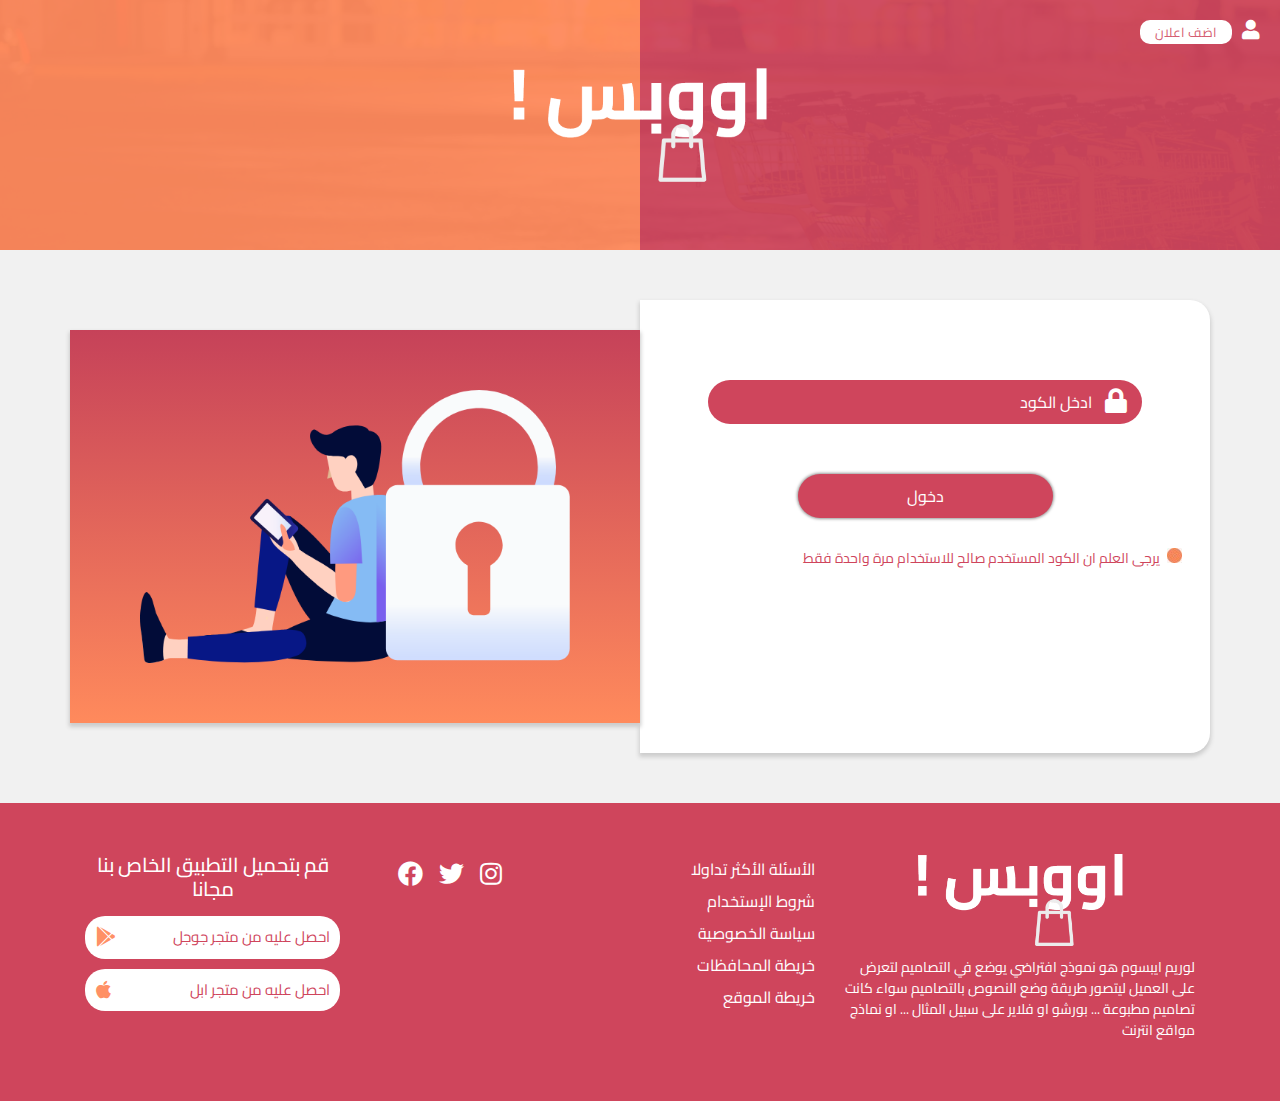
<file: code-password.html>
<html>
  <head>
    <title>Add Code</title>
    <meta charset="UTF-8"/>
    <meta name="viewport" content="width=device-width, initial-scale=1.0"/>
    <link rel="stylesheet" href="css/normalize.css"/>
    <link rel="stylesheet" href="css/all.css"/>
    <link rel="stylesheet" href="css/bootstrap.min.css"/>
    <link href="https://fonts.googleapis.com/css2?family=Cairo:wght@600&amp;display=swap" rel="stylesheet"/>
    <link rel="stylesheet" href="css/main.css"/>
  </head>
  <body>
    <header class="header2">
      <div class="add-advertisement"><a href="login.html"><i class="fa fa-user"></i></a><a class="add-adver" href="add-advertisement.html">اضف اعلان</a></div>
      <div class="image-header"><a href="index.html"><img src="images/header-logo.png" alt="logo"/></a></div>
    </header>
    <div class="login">
      <div class="container">
        <div class="row">
          <div class="col-12 col-lg-6 box">
            <form>
              <div class="input-icons">
                <input class="log" type="text" placeholder="ادخل الكود"/><i class="fas fa-lock"></i>
              </div><a class="submit" href="password.html">دخول</a>
              <ul>
                <li>يرجى العلم ان الكود المستخدم صالح للاستخدام مرة واحدة فقط</li>
              </ul>
            </form>
          </div>
          <div class="col-12 col-lg-6 image"><img src="images/Group 24.png" alt="image"/></div>
        </div>
      </div>
    </div>
    <div class="contact-us">
      <div class="container">
        <div class="row text-center text-lg-left">
          <div class="col-6 col-lg-4">
            <div class="image"><img src="images/header-logo.png" alt="logo"/></div>
            <p>لوريم ايبسوم هو نموذج افتراضي يوضع في التصاميم لتعرض على العميل ليتصور طريقة وضع النصوص بالتصاميم سواء كانت تصاميم مطبوعة ... بورشو او فلاير على سبيل المثال ... او نماذج مواقع انترنت</p>
          </div>
          <div class="col-6 col-lg-3">
            <ul>
              <li><a href="#">الأسئلة الأكثر تداولا</a></li>
              <li><a href="#">شروط الإستخدام</a></li>
              <li><a href="#">سياسة الخصوصية</a></li>
              <li><a href="#">خريطة المحافظات</a></li>
              <li><a href="#">خريطة الموقع</a></li>
            </ul>
          </div>
          <div class="col-12 col-lg-2 text-center"><a href="#"><i class="fab fa-instagram icon"></i></a><a href="#"><i class="fab fa-twitter icon"></i></a><a href="#"><i class="fab fa-facebook icon"></i></a></div>
          <div class="col-12 col-lg-3">
            <h3>قم بتحميل التطبيق الخاص بنا مجانا</h3><a class="get-app" href="#">احصل عليه من متجر جوجل<i class="fab fa-google-play"></i></a><a class="get-app" href="#">احصل عليه من متجر ابل<i class="fab fa-apple"></i></a>
          </div>
        </div>
      </div>
    </div>
    <script src="https://cdnjs.cloudflare.com/ajax/libs/jquery/3.5.0/jquery.min.js" integrity="sha256-xNzN2a4ltkB44Mc/Jz3pT4iU1cmeR0FkXs4pru/JxaQ=" crossorigin="anonymous"></script>
    <script src="js/popper.min.js"></script>
    <script src="js/bootstrap.min.js"></script>
    <script src="js/jquery-1.11.2.min.js"></script>
    <script src="js/main.js"></script>
  </body>
</html>
</file>
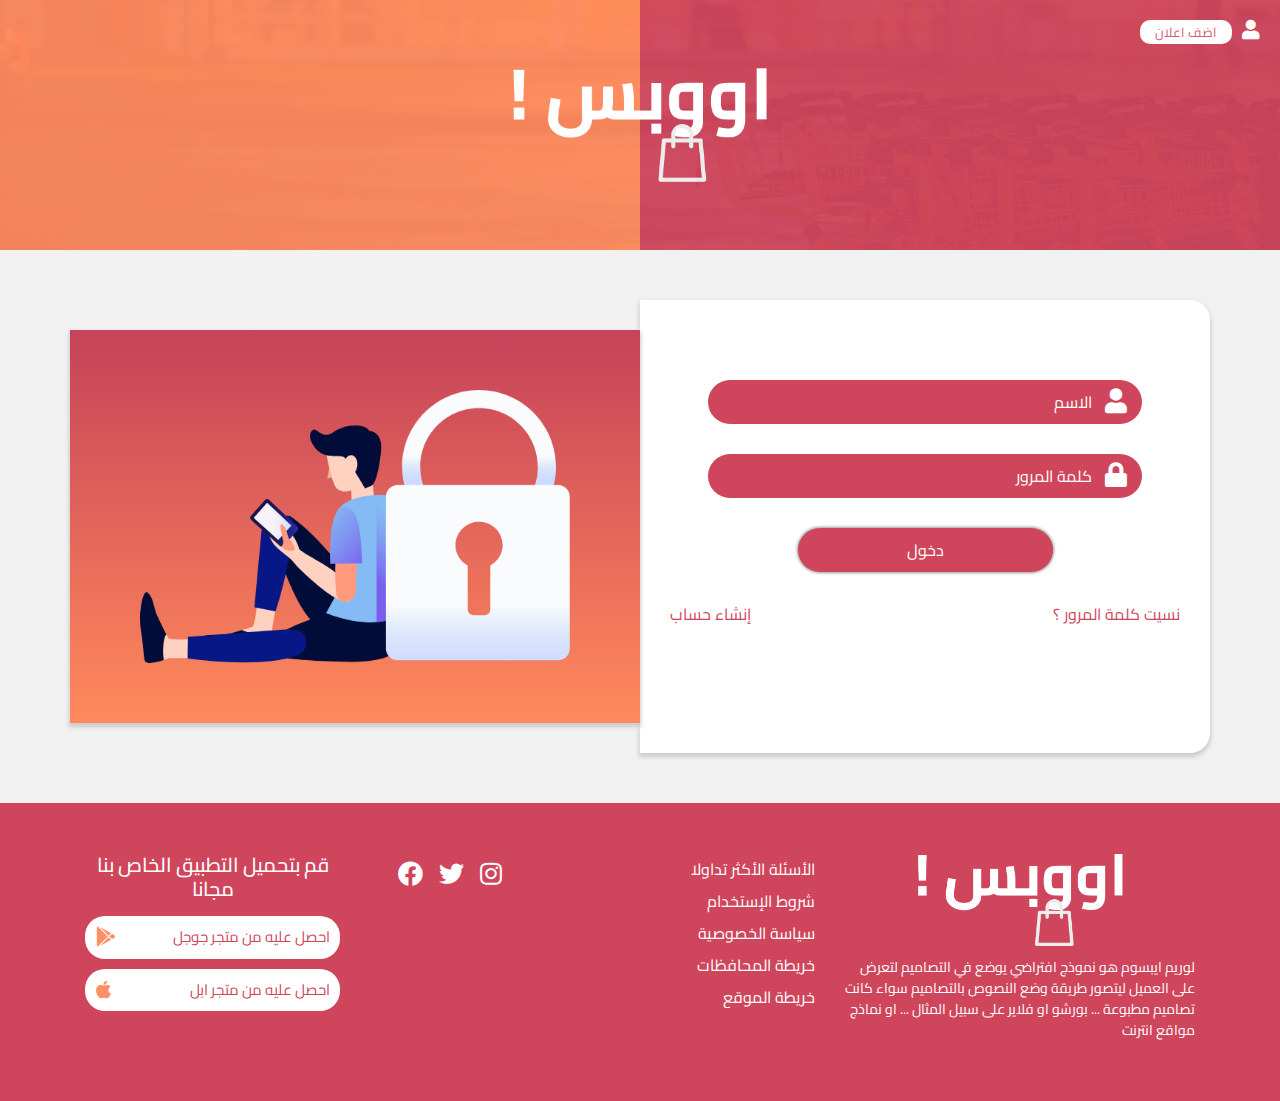
<file: login.html>
<html>
  <head>
    <title>Login</title>
    <meta charset="UTF-8"/>
    <meta name="viewport" content="width=device-width, initial-scale=1.0"/>
    <link rel="stylesheet" href="css/normalize.css"/>
    <link rel="stylesheet" href="css/all.css"/>
    <link rel="stylesheet" href="css/bootstrap.min.css"/>
    <link href="https://fonts.googleapis.com/css2?family=Cairo:wght@600&amp;display=swap" rel="stylesheet"/>
    <link rel="stylesheet" href="css/main.css"/>
  </head>
  <body>
    <header class="header2">
      <div class="add-advertisement"><a href="login.html"><i class="fa fa-user"></i></a><a class="add-adver" href="add-advertisement.html">اضف اعلان</a></div>
      <div class="image-header"><a href="index.html"><img src="images/header-logo.png" alt="logo"/></a></div>
    </header>
    <div class="login">
      <div class="container">
        <div class="row">
          <div class="col-12 col-lg-6 box">
            <form>
              <div class="input-icons">
                <input class="log" type="text" placeholder="الاسم"/><i class="fas fa-user"></i>
              </div>
              <div class="input-icons">
                <input class="log" type="password" placeholder="كلمة المرور"/><i class="fas fa-lock"></i>
              </div>
              <input class="submit" type="submit" value="دخول"/>
              <div class="links"><a href="regester.html">نسيت كلمة المرور ؟</a><a href="#">إنشاء حساب</a></div>
            </form>
          </div>
          <div class="col-12 col-lg-6 image"><img src="images/Group 24.png" alt="image"/></div>
        </div>
      </div>
    </div>
    <div class="contact-us">
      <div class="container">
        <div class="row text-center text-lg-left">
          <div class="col-6 col-lg-4">
            <div class="image"><img src="images/header-logo.png" alt="logo"/></div>
            <p>لوريم ايبسوم هو نموذج افتراضي يوضع في التصاميم لتعرض على العميل ليتصور طريقة وضع النصوص بالتصاميم سواء كانت تصاميم مطبوعة ... بورشو او فلاير على سبيل المثال ... او نماذج مواقع انترنت</p>
          </div>
          <div class="col-6 col-lg-3">
            <ul>
              <li><a href="#">الأسئلة الأكثر تداولا</a></li>
              <li><a href="#">شروط الإستخدام</a></li>
              <li><a href="#">سياسة الخصوصية</a></li>
              <li><a href="#">خريطة المحافظات</a></li>
              <li><a href="#">خريطة الموقع</a></li>
            </ul>
          </div>
          <div class="col-12 col-lg-2 text-center"><a href="#"><i class="fab fa-instagram icon"></i></a><a href="#"><i class="fab fa-twitter icon"></i></a><a href="#"><i class="fab fa-facebook icon"></i></a></div>
          <div class="col-12 col-lg-3">
            <h3>قم بتحميل التطبيق الخاص بنا مجانا</h3><a class="get-app" href="#">احصل عليه من متجر جوجل<i class="fab fa-google-play"></i></a><a class="get-app" href="#">احصل عليه من متجر ابل<i class="fab fa-apple"></i></a>
          </div>
        </div>
      </div>
    </div>
    <script src="https://cdnjs.cloudflare.com/ajax/libs/jquery/3.5.0/jquery.min.js" integrity="sha256-xNzN2a4ltkB44Mc/Jz3pT4iU1cmeR0FkXs4pru/JxaQ=" crossorigin="anonymous"></script>
    <script src="js/popper.min.js"></script>
    <script src="js/bootstrap.min.js"></script>
    <script src="js/jquery-1.11.2.min.js"></script>
    <script src="js/main.js"></script>
  </body>
</html>
</file>
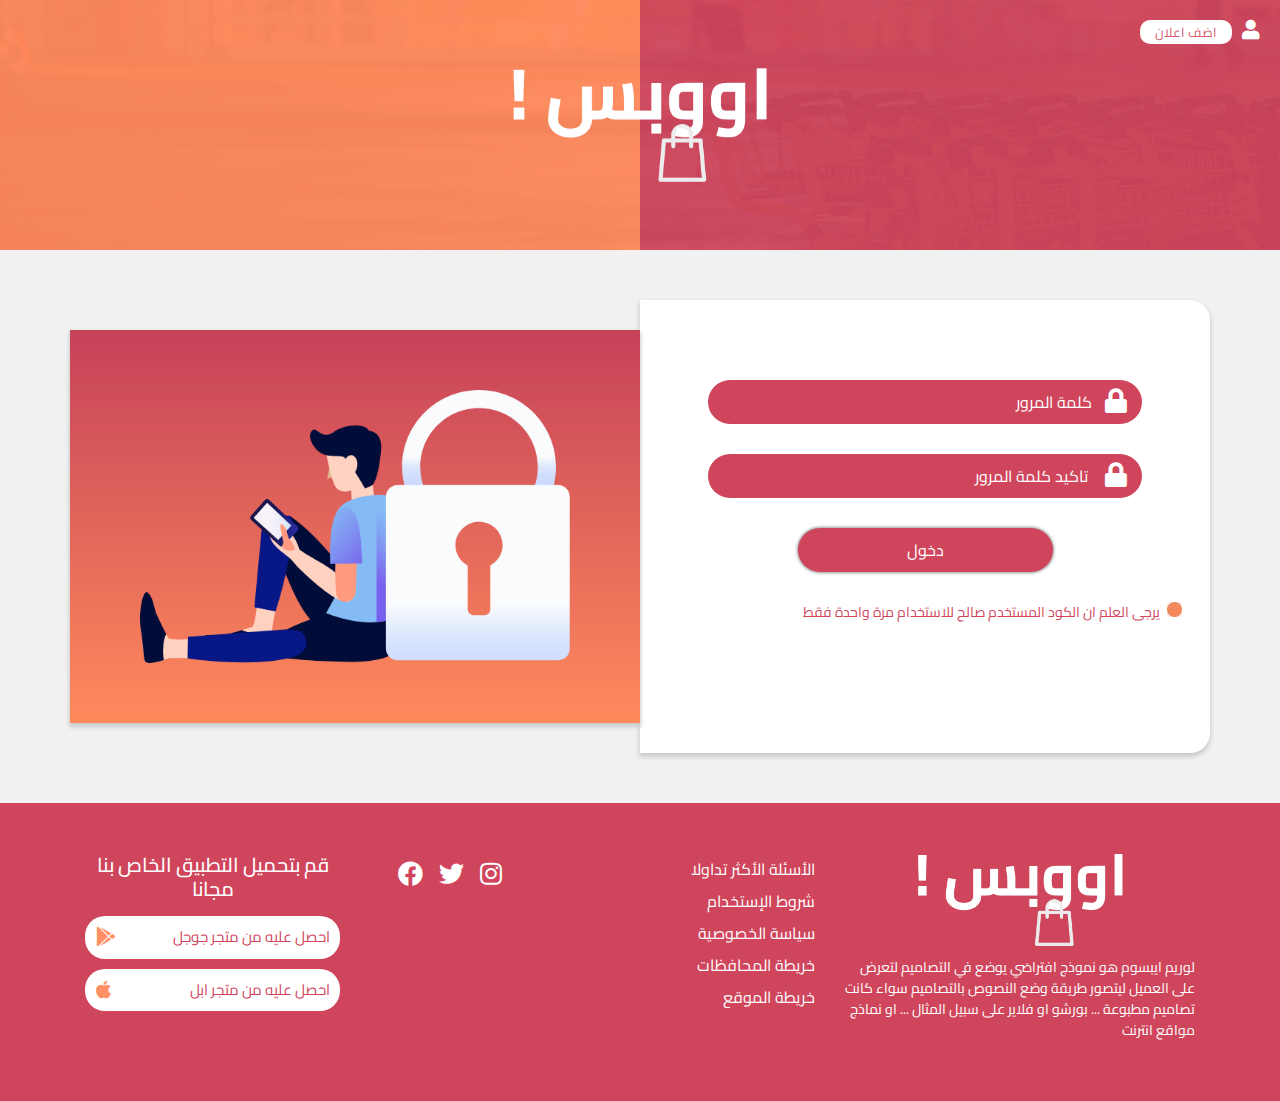
<file: password.html>
<html>
  <head>
    <title>Password</title>
    <meta charset="UTF-8"/>
    <meta name="viewport" content="width=device-width, initial-scale=1.0"/>
    <link rel="stylesheet" href="css/normalize.css"/>
    <link rel="stylesheet" href="css/all.css"/>
    <link rel="stylesheet" href="css/bootstrap.min.css"/>
    <link href="https://fonts.googleapis.com/css2?family=Cairo:wght@600&amp;display=swap" rel="stylesheet"/>
    <link rel="stylesheet" href="css/main.css"/>
  </head>
  <body>
    <header class="header2">
      <div class="add-advertisement"><a href="login.html"><i class="fa fa-user"></i></a><a class="add-adver" href="add-advertisement.html">اضف اعلان</a></div>
      <div class="image-header"><a href="index.html"><img src="images/header-logo.png" alt="logo"/></a></div>
    </header>
    <div class="login">
      <div class="container">
        <div class="row">
          <div class="col-12 col-lg-6 box">
            <form>
              <div class="input-icons">
                <input class="log" type="password" placeholder="كلمة المرور"/><i class="fas fa-lock"></i>
              </div>
              <div class="input-icons">
                <input class="log" type="password" placeholder=" تاكيد كلمة المرور"/><i class="fas fa-lock"></i>
              </div>
              <input class="submit" type="submit" value="دخول"/>
              <ul>
                <li>يرجى العلم ان الكود المستخدم صالح للاستخدام مرة واحدة فقط</li>
              </ul>
            </form>
          </div>
          <div class="col-12 col-lg-6 image"><img src="images/Group 24.png" alt="image"/></div>
        </div>
      </div>
    </div>
    <div class="contact-us">
      <div class="container">
        <div class="row text-center text-lg-left">
          <div class="col-6 col-lg-4">
            <div class="image"><img src="images/header-logo.png" alt="logo"/></div>
            <p>لوريم ايبسوم هو نموذج افتراضي يوضع في التصاميم لتعرض على العميل ليتصور طريقة وضع النصوص بالتصاميم سواء كانت تصاميم مطبوعة ... بورشو او فلاير على سبيل المثال ... او نماذج مواقع انترنت</p>
          </div>
          <div class="col-6 col-lg-3">
            <ul>
              <li><a href="#">الأسئلة الأكثر تداولا</a></li>
              <li><a href="#">شروط الإستخدام</a></li>
              <li><a href="#">سياسة الخصوصية</a></li>
              <li><a href="#">خريطة المحافظات</a></li>
              <li><a href="#">خريطة الموقع</a></li>
            </ul>
          </div>
          <div class="col-12 col-lg-2 text-center"><a href="#"><i class="fab fa-instagram icon"></i></a><a href="#"><i class="fab fa-twitter icon"></i></a><a href="#"><i class="fab fa-facebook icon"></i></a></div>
          <div class="col-12 col-lg-3">
            <h3>قم بتحميل التطبيق الخاص بنا مجانا</h3><a class="get-app" href="#">احصل عليه من متجر جوجل<i class="fab fa-google-play"></i></a><a class="get-app" href="#">احصل عليه من متجر ابل<i class="fab fa-apple"></i></a>
          </div>
        </div>
      </div>
    </div>
    <script src="https://cdnjs.cloudflare.com/ajax/libs/jquery/3.5.0/jquery.min.js" integrity="sha256-xNzN2a4ltkB44Mc/Jz3pT4iU1cmeR0FkXs4pru/JxaQ=" crossorigin="anonymous"></script>
    <script src="js/popper.min.js"></script>
    <script src="js/bootstrap.min.js"></script>
    <script src="js/jquery-1.11.2.min.js"></script>
    <script src="js/main.js"></script>
  </body>
</html>
</file>
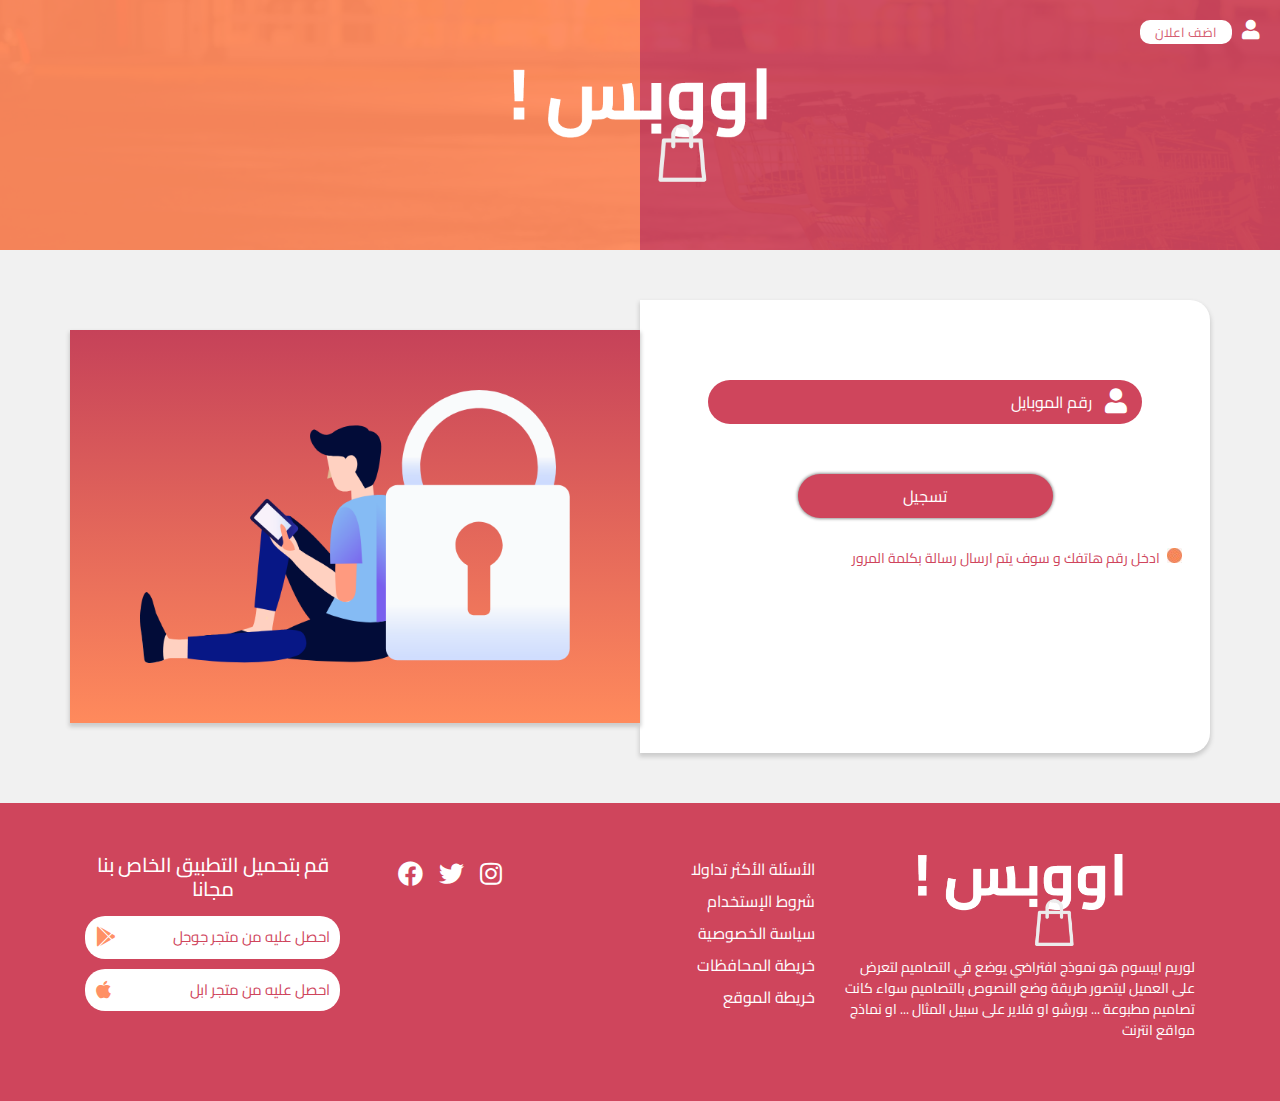
<file: regester.html>
<html>
  <head>
    <title>Regester</title>
    <meta charset="UTF-8"/>
    <meta name="viewport" content="width=device-width, initial-scale=1.0"/>
    <link rel="stylesheet" href="css/normalize.css"/>
    <link rel="stylesheet" href="css/all.css"/>
    <link rel="stylesheet" href="css/bootstrap.min.css"/>
    <link href="https://fonts.googleapis.com/css2?family=Cairo:wght@600&amp;display=swap" rel="stylesheet"/>
    <link rel="stylesheet" href="css/main.css"/>
  </head>
  <body>
    <header class="header2">
      <div class="add-advertisement"><a href="login.html"><i class="fa fa-user"></i></a><a class="add-adver" href="add-advertisement.html">اضف اعلان</a></div>
      <div class="image-header"><a href="index.html"><img src="images/header-logo.png" alt="logo"/></a></div>
    </header>
    <div class="login">
      <div class="container">
        <div class="row">
          <div class="col-12 col-lg-6 box">
            <form>
              <div class="input-icons">
                <input class="log" type="text" placeholder="رقم الموبايل"/><i class="fas fa-user"></i>
              </div><a class="submit" href="code-password.html">تسجيل</a>
              <ul>
                <li>ادخل رقم هاتفك و سوف يتم ارسال رسالة بكلمة المرور</li>
              </ul>
            </form>
          </div>
          <div class="col-12 col-lg-6 image"><img src="images/Group 24.png" alt="image"/></div>
        </div>
      </div>
    </div>
    <div class="contact-us">
      <div class="container">
        <div class="row text-center text-lg-left">
          <div class="col-6 col-lg-4">
            <div class="image"><img src="images/header-logo.png" alt="logo"/></div>
            <p>لوريم ايبسوم هو نموذج افتراضي يوضع في التصاميم لتعرض على العميل ليتصور طريقة وضع النصوص بالتصاميم سواء كانت تصاميم مطبوعة ... بورشو او فلاير على سبيل المثال ... او نماذج مواقع انترنت</p>
          </div>
          <div class="col-6 col-lg-3">
            <ul>
              <li><a href="#">الأسئلة الأكثر تداولا</a></li>
              <li><a href="#">شروط الإستخدام</a></li>
              <li><a href="#">سياسة الخصوصية</a></li>
              <li><a href="#">خريطة المحافظات</a></li>
              <li><a href="#">خريطة الموقع</a></li>
            </ul>
          </div>
          <div class="col-12 col-lg-2 text-center"><a href="#"><i class="fab fa-instagram icon"></i></a><a href="#"><i class="fab fa-twitter icon"></i></a><a href="#"><i class="fab fa-facebook icon"></i></a></div>
          <div class="col-12 col-lg-3">
            <h3>قم بتحميل التطبيق الخاص بنا مجانا</h3><a class="get-app" href="#">احصل عليه من متجر جوجل<i class="fab fa-google-play"></i></a><a class="get-app" href="#">احصل عليه من متجر ابل<i class="fab fa-apple"></i></a>
          </div>
        </div>
      </div>
    </div>
    <script src="https://cdnjs.cloudflare.com/ajax/libs/jquery/3.5.0/jquery.min.js" integrity="sha256-xNzN2a4ltkB44Mc/Jz3pT4iU1cmeR0FkXs4pru/JxaQ=" crossorigin="anonymous"></script>
    <script src="js/popper.min.js"></script>
    <script src="js/bootstrap.min.js"></script>
    <script src="js/jquery-1.11.2.min.js"></script>
    <script src="js/main.js"></script>
  </body>
</html>
</file>
<file: css/main.css>
header {
  background-image: url("../images/bg.png");
  background-size: cover;
  background-position: center;
  height: 450px;
  position: relative;
}
header .add-advertisement {
  padding: 20px;
}
header .add-advertisement i {
  color: #fff;
  font-size: 20px;
}
header .add-advertisement .add-adver {
  transition: .5s all ease-in-out;
  -webkit-transition: .5s all ease-in-out;
  -moz-transition: .5s all ease-in-out;
  -ms-transition: .5s all ease-in-out;
  -o-transition: .5s all ease-in-out;
  color: #d55d71;
  margin: 0 10px;
  background-color: #fff;
  border-radius: 10px;
  padding: 0 15px;
  font-size: 13px;
}
header .add-advertisement .add-adver:hover {
  color: #fff;
  background-color: #d55d71;
  text-decoration: none;
}
header .image-header {
  width: 22%;
  position: absolute;
  top: 50%;
  right: 50%;
  transform: translate(50%, -50%);
  -webkit-transform: translate(50%, -50%);
  -moz-transform: translate(50%, -50%);
  -ms-transform: translate(50%, -50%);
  -o-transform: translate(50%, -50%);
}

* {
  margin: 0;
  padding: 0;
  box-sizing: border-box;
}

img {
  width: 100%;
}

.overlay {
  transition: .5s all ease-in-out;
  -webkit-transition: .5s all ease-in-out;
  -moz-transition: .5s all ease-in-out;
  -ms-transition: .5s all ease-in-out;
  -o-transition: .5s all ease-in-out;
  position: absolute;
  top: 0;
  left: 0;
  width: 100%;
  height: 100%;
}

body {
  direction: rtl;
  font-family: 'Cairo', sans-serif;
  text-transform: capitalize;
}
body form .div-form {
  background: linear-gradient(to right, #c64259, #ff8a5c);
  z-index: 3;
  position: absolute;
  top: 62%;
  right: 50%;
  width: 80%;
  margin: auto;
  padding: 30px;
  justify-content: space-around;
  transform: translate(50%, 0);
}
@media (max-width: 767px) {
  body form .div-form {
    top: 42%;
  }
}
body form .div-form .first-input,
body form .div-form .select-div {
  max-width: 90%;
}
body form .div-form select {
  width: 100%;
}
body form .div-form .first-input,
body form .div-form select,
body form .div-form .search {
  border: none;
  outline: none;
  border-radius: 20px;
  padding: 7px 20px 7px 80px;
  margin: 10px 0;
}
body form .div-form .select-div {
  position: relative;
}
body form .div-form .select-div select {
  appearance: none;
  cursor: pointer;
}
body form .div-form .select-div i {
  position: absolute;
  top: 15px;
  left: 18px;
  font-size: 25px;
}
body form .div-form .search {
  padding: 7px 50px;
  cursor: pointer;
}
body .content .box {
  text-align: center;
  margin: 10px 0;
  padding-left: 0;
  padding-right: 0;
}
body .content .box:nth-of-type(1) i {
  background: linear-gradient(to bottom, #c64259, #ff8a5c);
}
body .content .box:nth-of-type(2) i {
  background: linear-gradient(to bottom, #c4445a, #4a4445);
}
body .content .box:nth-of-type(3) i {
  background: linear-gradient(to bottom, #ee8359, #514945);
}
body .content .box:nth-of-type(4) i {
  background: linear-gradient(to bottom, #0dc5da, #1d929b);
}
body .content .box:nth-of-type(5) i {
  background: linear-gradient(to bottom, #c64259, #ff8a5c);
}
body .content .box:nth-of-type(6) i {
  background: linear-gradient(to bottom, #c4445a, #4a4445);
}
body .content .box i {
  color: #fff;
  font-size: 35px;
  line-height: 2.4;
  margin-bottom: 5px;
  width: 85px;
  height: 85px;
  border-radius: 80px;
  -webkit-border-radius: 80px;
  -moz-border-radius: 80px;
  -ms-border-radius: 80px;
  -o-border-radius: 80px;
}
body .content .box button {
  color: #fff;
  background-color: #444;
  border: none;
  border-radius: 20px;
  padding: 3px;
  font-size: 11px;
  width: 155px;
}
body .content .box .dropdown-toggle::after {
  position: absolute;
  left: 7%;
  top: 49%;
  font-size: 15px;
}
@media (max-width: 767px) {
  body .content .box .dropdown-toggle::after {
    left: 13%;
  }
}
body .subscribe {
  background-image: url("../images/Rectangle 9.png");
  text-align: center;
  padding: 50px 20px;
}
body .subscribe h2 {
  font-size: 25px;
  color: #fff;
  margin-bottom: 20px;
}
body .subscribe .email {
  display: block;
  margin: 40px auto;
  border: none;
  outline: none;
  padding: 15px 20px;
  width: 40%;
  border-radius: 40px;
}
@media (max-width: 767px) {
  body .subscribe .email {
    width: 80%;
  }
}
body .subscribe .send {
  padding: 7px 50px;
  border: none;
  outline: none;
  border-radius: 30px;
  color: #ff9065;
  cursor: pointer;
}

.header2 {
  height: 250px;
}

.add-advert {
  background-color: #f1f1f1;
  padding: 20px 0;
}
.add-advert h2 {
  margin: 0 0 20px;
}
.add-advert .box {
  background-color: #ececec;
  border-radius: 10px;
  box-shadow: 0px 0px 4px 0px #ccc;
  padding: 20px 0;
}
.add-advert .box label {
  display: block;
  margin-top: 15px;
  color: #ff9065;
  font-size: 18px;
}
.add-advert .box input.input-t,
.add-advert .box select,
.add-advert .box textarea {
  width: 85%;
  padding: 10px 20px;
  outline: none;
  border: none;
  border-radius: 20px;
  background-color: #fff;
  margin: 8px;
}
.add-advert .box select {
  color: #ff9065;
}
.add-advert .box h4 {
  text-align: right;
  padding: 15px 15px 10px;
  font-size: 19px;
  color: #ff9065;
}
.add-advert .box .up-checkbox {
  display: flex;
  justify-content: space-around;
  flex-wrap: wrap;
}
.add-advert .box .up-checkbox .checkbox {
  text-align: right;
  width: 30%;
}
@media (max-width: 767px) {
  .add-advert .box .up-checkbox .checkbox {
    width: 45%;
  }
}
.add-advert .box .up-checkbox .checkbox input {
  margin: 15px 0 15px 10px;
}
.add-advert .box .up-checkbox .checkbox span {
  color: #ff9065;
}
.add-advert .submit {
  border: none;
  cursor: pointer;
}

.image {
  margin: 30px auto;
}

.details {
  padding: 20px 0;
  background-color: #f1f1f1;
}
.details h2 {
  color: #444;
  font-size: 27px;
}
.details .child-details {
  color: #ff9065;
  display: block;
  margin: 20px 0;
}
.details .image {
  position: relative;
}
.details .image:hover .overlay {
  background-color: rgba(0, 0, 0, 0.6);
}
.details .add span {
  width: 50%;
  display: inline-block;
  text-align: center;
  padding: 20px 0;
  font-size: 20px;
}
.details .add span:first-of-type {
  color: #cf455c;
}
.details .add span:last-of-type {
  color: #ff9065;
}
.details .add span i {
  display: block;
}
.details .main-details {
  display: flex;
  flex-wrap: wrap;
  justify-content: space-between;
}
.details .main-details span {
  width: 47%;
  border-radius: 20px;
  background-color: #fff;
  padding: 15px;
  margin: 20px 0px;
}
.details .main-details .max {
  max-height: 54px;
}
.details h3 {
  font-size: 20px;
  color: #cf455c;
  margin: 20px 0;
}
.details p {
  width: 100%;
  border-radius: 30px;
  background-color: #fff;
  padding: 25px 15px;
  margin: 20px 0px;
  text-align: center;
  box-shadow: 0px 1px 4px 0px #ccc;
}
.details textarea {
  width: 100%;
  border-radius: 15px;
  background-color: #fff;
  padding: 15px;
  margin: 20px 0px;
  border: none;
  outline: none;
  box-shadow: 0px 1px 4px 0px #ccc;
}
.details .sidebar .price {
  display: block;
  background-color: #fff;
  padding: 20px;
  text-align: center;
  border-radius: 20px;
  width: 85%;
  margin: 0 auto 50px;
  font-size: 25px;
  color: #cf455c;
}
.details .sidebar a {
  display: block;
  width: 80%;
  padding: 10px;
  border-radius: 25px;
  text-align: center;
  color: #fff;
  margin: 30px auto;
}
.details .sidebar a:hover {
  text-decoration: none;
}
.details .sidebar a:first-of-type {
  background-color: #cf455c;
}
.details .sidebar a:last-of-type {
  background-color: #ff9065;
}
.details .sidebar .box1 {
  background-color: #fff;
  width: 80%;
  margin: 30px auto;
  padding: 10px;
  border-radius: 10px;
}
.details .sidebar .box1 i {
  font-size: 30px;
  margin: 5px;
}
.details .sidebar .box1 span:first-of-type {
  color: #cf455c;
  font-size: 23px;
  margin: 5px;
}
.details .sidebar .box1 span:nth-of-type(2) {
  color: #cf455c;
  display: block;
  text-align: center;
  margin: 5px;
}
.details .sidebar .box1 span:last-of-type {
  display: block;
  text-align: center;
}
.details .sidebar .box2 {
  background-color: #646464;
  padding: 15px 33px;
  border-radius: 20px;
  color: #fff;
  width: 80%;
  margin: 20px auto;
}
.details .sidebar .box2 h4 {
  font-size: 20px;
  text-align: center;
  margin: 15px;
}
.details .sidebar .box2 ul li {
  list-style-image: url("../images/list.jpg");
  font-size: 14px;
}

@media (max-width: 991px) {
  form .div-form2 {
    top: 46% !important;
  }
}
form .div-form2 .max-width {
  max-width: 95%;
}
form .div-form2 .max-width select {
  width: 100%;
}
form .div-form2 .select-div2 {
  width: 30%;
}
@media (max-width: 767px) {
  form .div-form2 .select-div2 {
    width: 85%;
  }
}

.cars {
  background-color: #f1f1f1;
}
.cars .card {
  background-color: #fff;
}
.cars .page-list {
  margin: auto;
  text-align: center;
  list-style: none;
}
.cars .page-list li {
  display: inline-block;
  background-color: #cf455c;
  width: 30px;
  height: 30px;
  margin: 20px 5px;
  line-height: 30px;
  border-radius: 6px;
  font-size: 20px;
}
.cars .page-list li:hover {
  background-color: #ff9065;
}
.cars .page-list li a {
  color: #fff;
}
.cars .page-list li a:hover {
  color: #fff;
  text-decoration: none;
}

.login {
  padding: 50px 0;
  background-color: #f1f1f1;
}
.login .box {
  background-color: #fff;
  padding: 50px 30px;
  border-radius: 0px 20px 20px 0px;
  box-shadow: 0px 3px 4px 1px #ccc;
}
.login .box .input-icons {
  position: relative;
  width: 85%;
  margin: auto;
}
.login .box .input-icons .log {
  display: block;
  margin: 30px auto;
  background-color: #cf455c;
  border: none;
  outline: none;
  border-radius: 30px;
  color: #fff;
  width: 100%;
  padding: 10px 50px;
}
.login .box .input-icons .log::placeholder {
  color: #fff;
}
.login .box .input-icons i {
  position: absolute;
  top: 8px;
  right: 15px;
  font-size: 25px;
  color: #fff;
}
.login .box .submit {
  display: block;
  width: 50%;
  margin: 30px auto;
  padding: 10px;
  background-color: #cf455c;
  border: none;
  outline: none;
  border-radius: 30px;
  color: #fff;
  box-shadow: 0px 0px 3px 1px #989898;
  cursor: pointer;
}
.login .box .links {
  display: flex;
  justify-content: space-between;
}
.login .box .links a {
  color: #cf455c;
}
.login .box .links a:hover {
  color: #ff9065;
  text-decoration: none;
}
.login .image {
  background: linear-gradient(to bottom, #c64259, #ff8a5c);
  padding: 60px 70px;
  box-shadow: 0px 3px 4px 1px #ccc;
}

.box a.submit {
  text-align: center;
  margin-top: 50px !important;
}
.box a.submit:hover {
  color: #fff;
  text-decoration: none;
}
.box ul {
  list-style: none;
}
.box ul li {
  list-style-image: url("../images/list.jpg");
  color: #cf455c;
  margin: 5px 20px;
  font-size: 14px;
}

.button1 {
  width: 200px;
  display: block;
  text-align: center;
  background: linear-gradient(to bottom, #c64259, #ff8a5c);
  padding: 5px;
  border: none;
  cursor: pointer;
  border-radius: 20px;
  color: #fff;
  font-size: 20px;
  margin: 30px auto;
}
.button1:hover {
  color: #fff;
  text-decoration: none;
  background: linear-gradient(to bottom, #ff8a5c, #c64259);
}

.title {
  color: #cf455c;
  font-size: 20px;
  border-right: 5px solid #ff8a5c;
  width: 100%;
  margin: 20px 0;
  padding: 5px 10px;
}

.card {
  margin: 20px 5px;
  padding-left: 0;
  padding-right: 0;
  border-radius: 17px;
  background-color: #f5f5f5;
  box-shadow: 0px 2px 3px 0px #ccc;
}
.card a {
  position: absolute;
  top: 0;
  left: 0;
  bottom: 0;
  right: 0;
}
.card h3 {
  text-align: center;
  padding: 15px 0 5px;
}
.card ul li {
  list-style: none;
  margin: 7px 15px;
  font-size: 18px;
}
.card ul li i {
  color: #cf455c;
  font-size: 20px;
  margin: 0 5px;
}

.contact-us {
  background-color: #cf455c;
  padding: 50px 0;
}
@media (max-width: 991px) {
  .contact-us {
    padding: 50px 0 0;
  }
}
@media (max-width: 991px) {
  .contact-us .container .row div {
    margin-bottom: 30px;
  }
}
.contact-us .container .row div .image {
  width: 65%;
  margin: auto;
}
.contact-us .container .row div p {
  font-size: 14px;
  color: #fff;
  margin: 10px 0;
}
.contact-us .container .row div ul li {
  list-style: none;
  line-height: 2;
}
.contact-us .container .row div ul li a {
  color: #fff;
  text-decoration: none;
}
.contact-us .container .row div ul li a:hover {
  color: #ff9065;
}
.contact-us .container .row div a {
  color: #fff;
}
.contact-us .container .row div a:hover {
  color: #fff;
  text-decoration: none;
}
.contact-us .container .row div a .icon {
  font-size: 25px;
  margin: 5%;
}
.contact-us .container .row div h3 {
  font-size: 20px;
  text-align: center;
  margin: 0 0 15px 0;
  color: #fff;
}
.contact-us .container .row div .get-app {
  color: #cf455c;
  display: block;
  background-color: #fff;
  padding: 10px;
  border-radius: 20px;
  font-size: 15px;
  margin-bottom: 10px;
  position: relative;
}
.contact-us .container .row div .get-app:hover {
  color: #ff9065;
  text-decoration: none;
}
.contact-us .container .row div .get-app i {
  position: absolute;
  top: 11px;
  left: 11px;
  font-size: 20px;
  color: #ff9065;
}

/*# sourceMappingURL=main.css.map */
</file>
